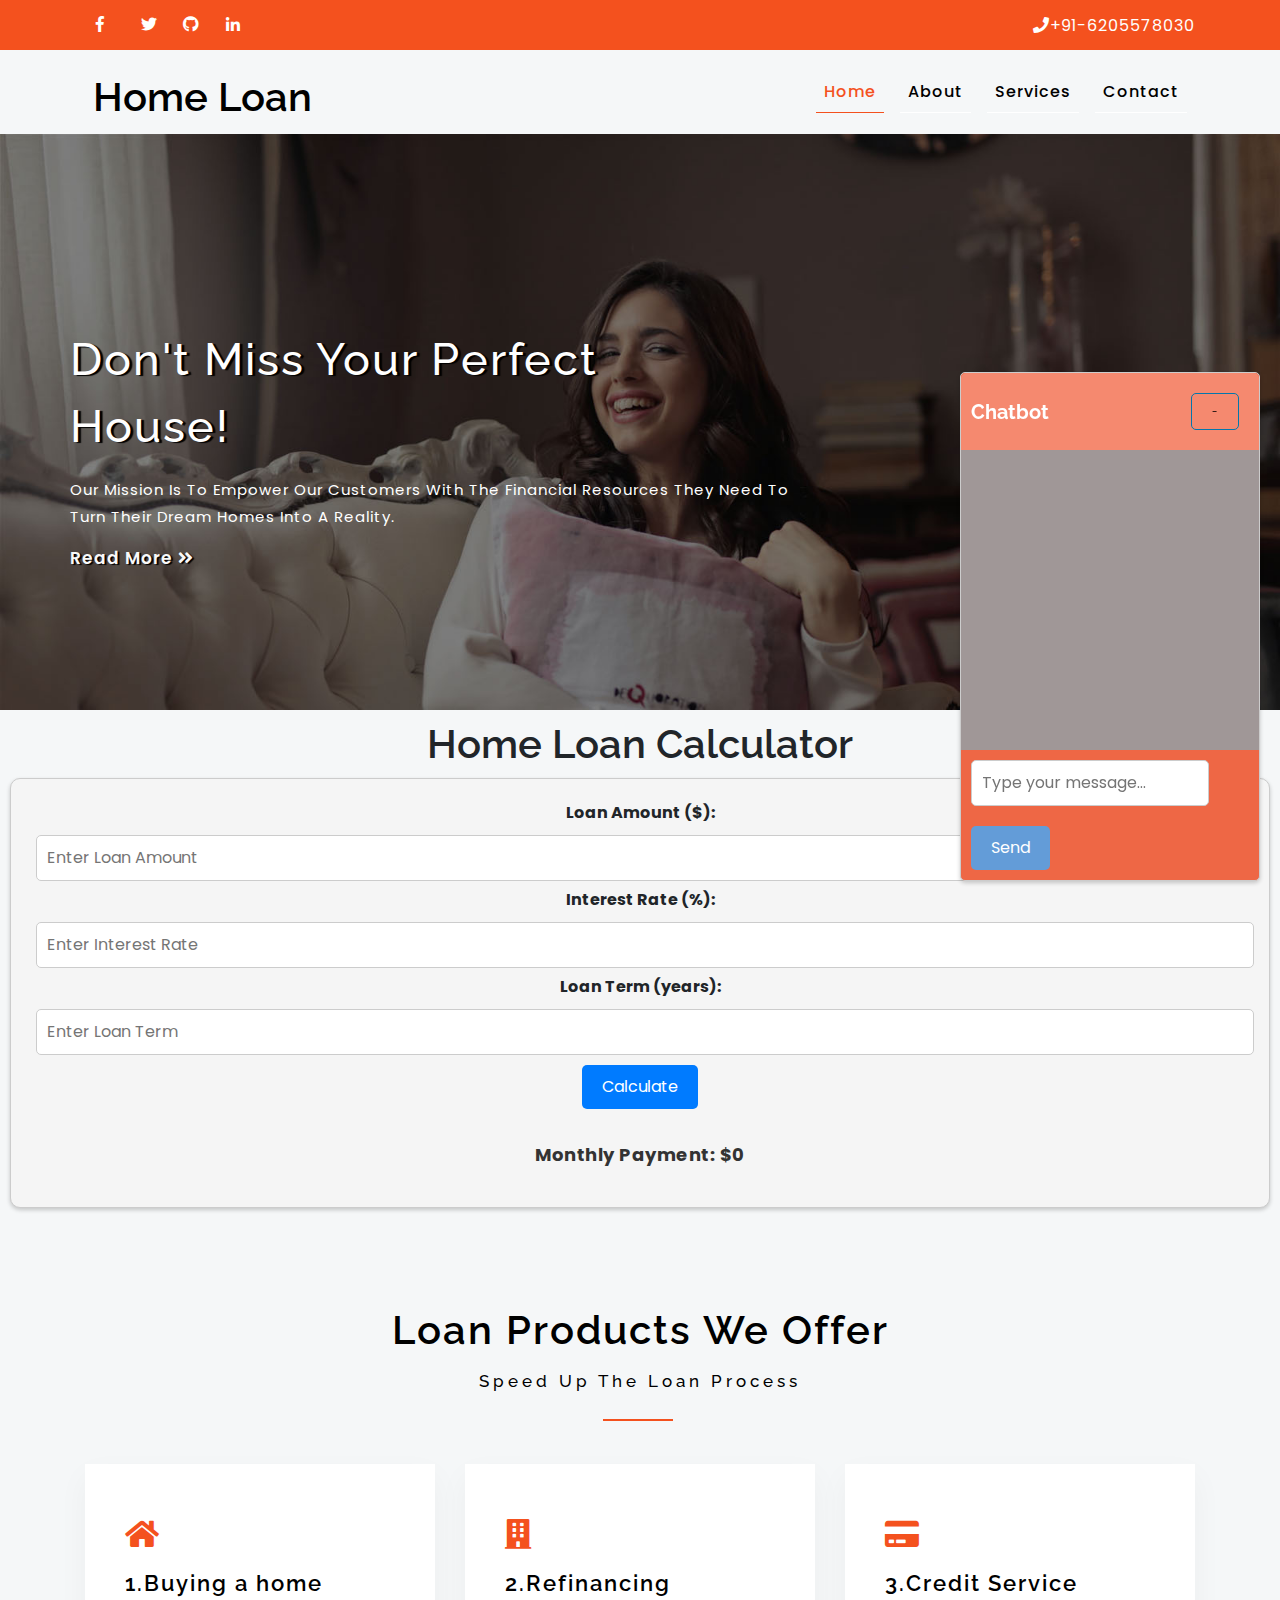
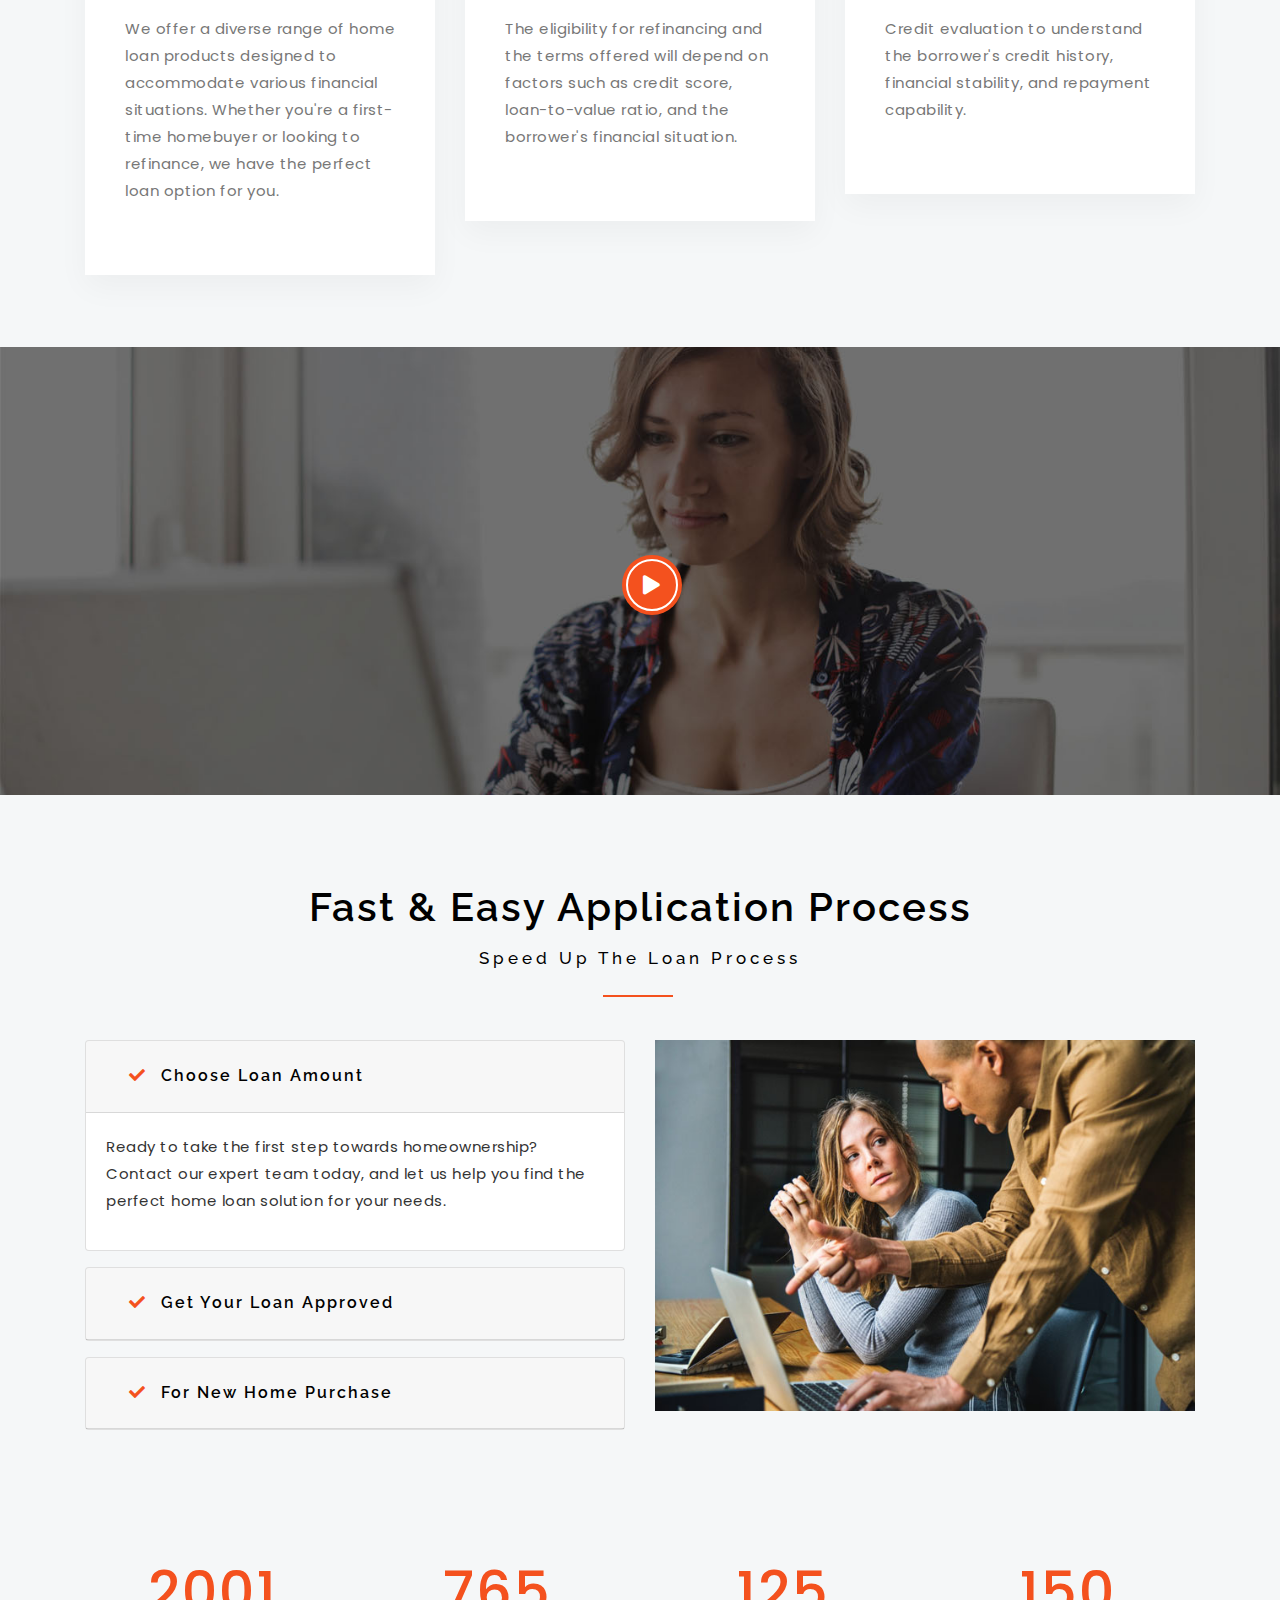
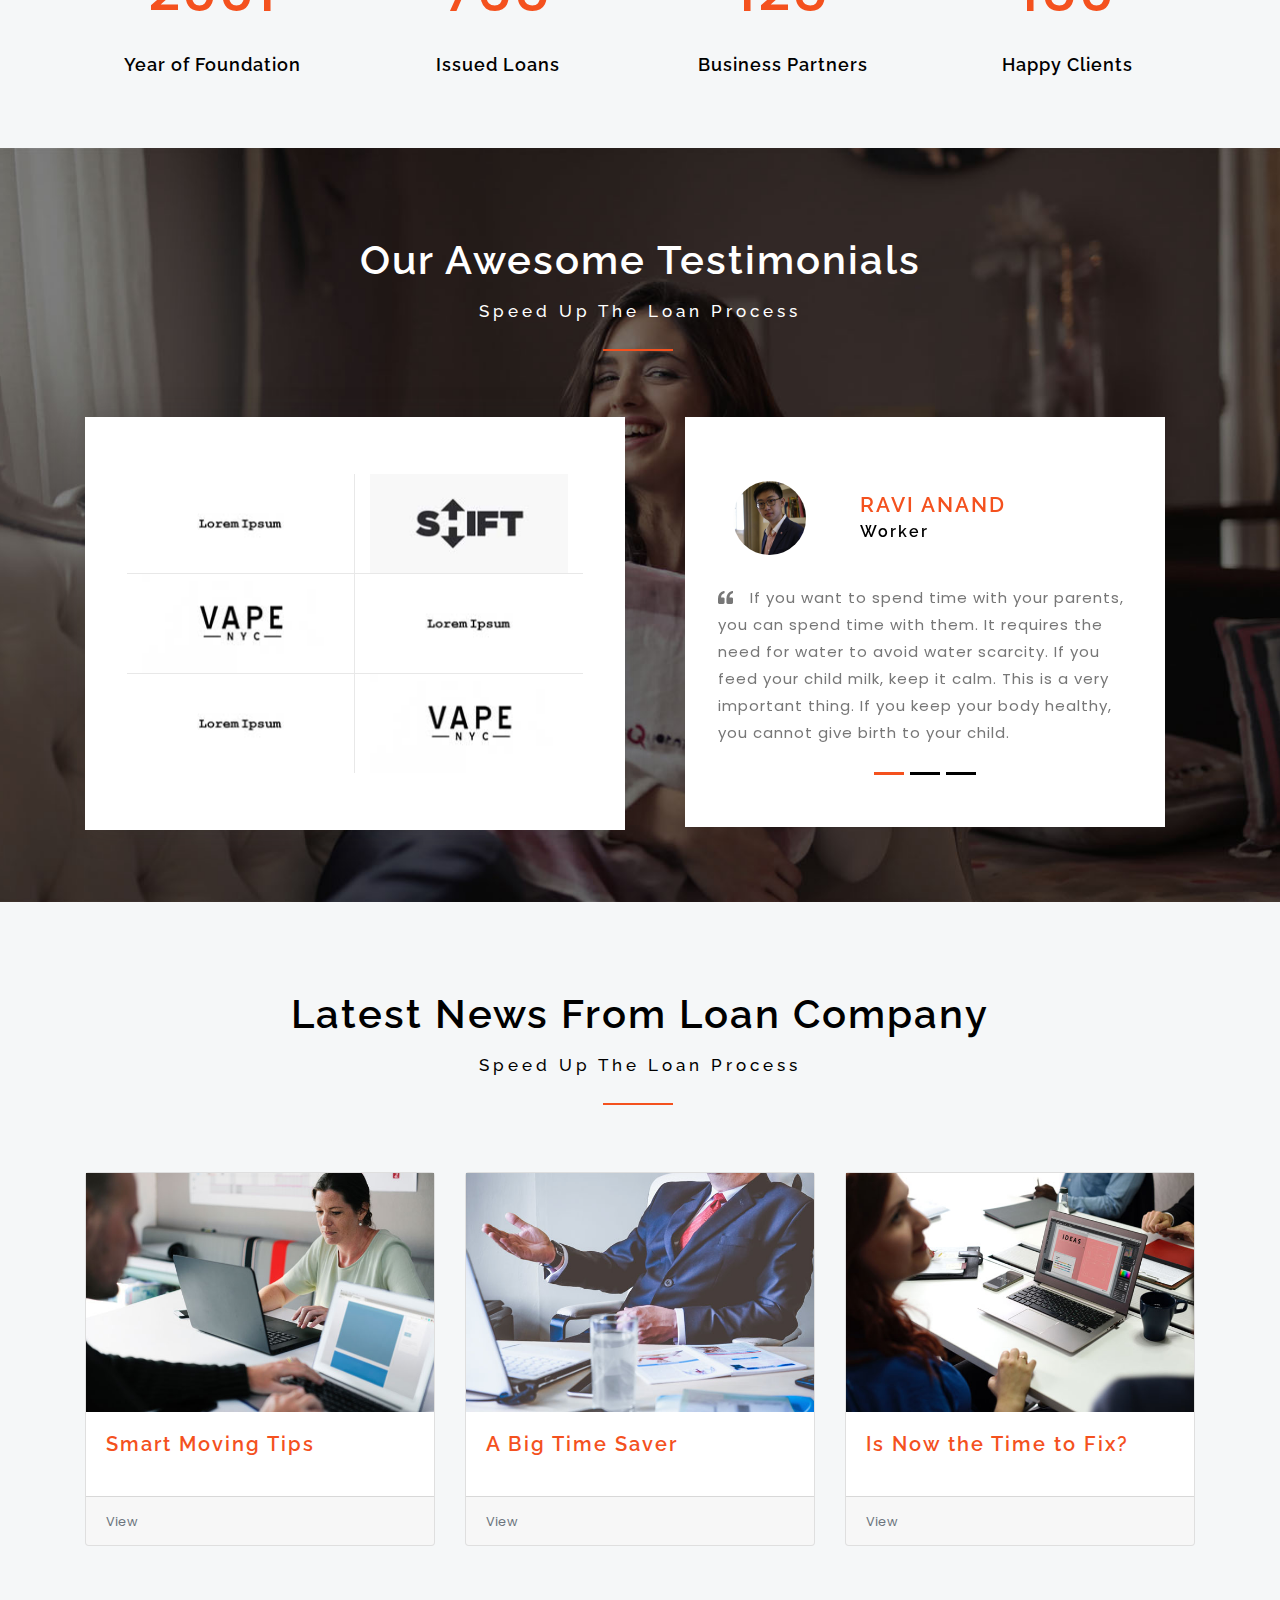
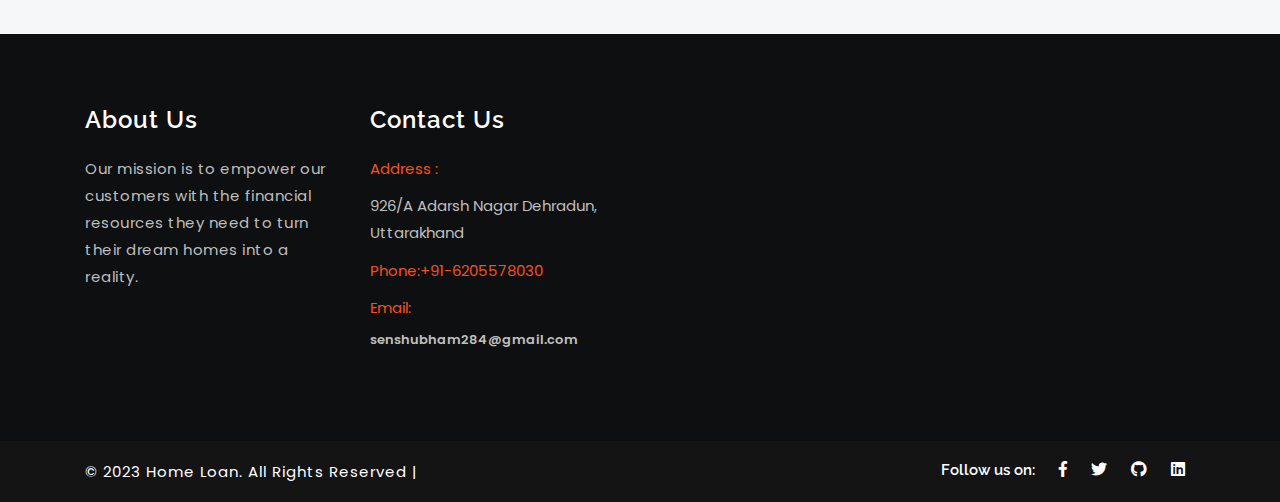
<file: index.html>
<!DOCTYPE HTML>
<html lang="zxx">

<head>
	<title>Home Loan a Banking</title>
	<meta name="viewport" content="width=device-width, initial-scale=1">
	<meta charset="utf-8">
	
	<script>
		addEventListener("load", function () {
			setTimeout(hideURLbar, 0);
		}, false);

		function hideURLbar() {
			window.scrollTo(0, 1);
		}
	</script>

	
	<link href="css/bootstrap.css" rel='stylesheet' type='text/css' />
	<link href="css/style.css" rel='stylesheet' type='text/css' />
	
	<link href="css/popuo-box.css" rel="stylesheet" type="text/css" media="all" />
	
	<link href="css/fontawesome-all.min.css" rel="stylesheet">
	
	<link href="//fonts.googleapis.com/css?family=Raleway:300,400,500,600,700,800,900" rel="stylesheet">
	<!-- body -->
	<link href="//fonts.googleapis.com/css?family=Poppins:400,500,600,700,800" rel="stylesheet">
</head>

<body>
	
	<!-- header -->
	<header>
	<div class="top">
			<div class="container">
				<div class="t-op row">
					<div class="col-sm-6 top-middle">
						<ul>
							<li><a href="https://www.facebook.com/bhaiiee.sen"><i class="fab fa-facebook-f"></i></a></li>
							<li><a href="https://twitter.com/ShubhamKJ12345"><i class="fab fa-twitter"></i></a></li>
							<li><a href="https://github.com/ShubhamKJ123"><i class="fab fa-github"></i></a></li>
							<li><a href="https://www.linkedin.com/in/shubham-kumar-jha-81297625b"><i class="fab fa-linkedin-in"></i></a></li>
						</ul>
					</div>
					<div class="col-sm-6 top-left">
						<ul>
							<li><i class="fas fa-phone"></i>+91-6205578030</li>
						</ul>
					</div>
				</div>
			</div>
		</div>
		<div class="container">
			<nav class="navbar navbar-expand-lg navbar-light">
				<h1>
					<a class="navbar-brand text-capitalize" href="index.html">
						Home Loan
					</a>
				</h1>
				<button class="navbar-toggler" type="button" data-toggle="collapse" data-target="#navbarSupportedContent" aria-controls="navbarSupportedContent"
				    aria-expanded="false" aria-label="Toggle navigation">
					<span class="navbar-toggler-icon"></span>
				</button>

				<div class="collapse navbar-collapse" id="navbarSupportedContent">
					<ul class="navbar-nav text-center  ml-lg-auto">
						<li class="nav-item active  mr-3">
							<a class="nav-link" href="index.html">Home
								<span class="sr-only">(current)</span>
							</a>
						</li>
						<li class="nav-item  mr-3">
							<a class="nav-link" href="about.html">About</a>
						</li>
						<li class="nav-item  mr-3">
							<a class="nav-link" href="services.html">Services</a>
						</li>
						
						<li class="nav-item">
							<a class="nav-link" href="contact.html">contact</a>
						</li>
					</ul>
				</div>
			</nav>
		</div>
	</header>
	<!-- //header -->
	<!-- banner -->
	<section class="banner">
		<div class="callbacks_container">
			<ul class="rslides" id="slider3">
				<li>
					<div class="slider-info bg1">
						<div class="banner-text container">
							<h4 class="movetxt text-left mb-3 agile-title text-capitalize">Don't Miss Your Perfect House!</h4>
							<p class="text-white mb-3">Our mission is to empower our customers with the financial resources they need to turn their dream homes into a reality.</p>
							<a class="bt text-capitalize" href="about.html" role="button"> read more
								<i class="fas fa-angle-double-right"></i>
							</a>
						</div>
					</div>
				</li>
				<li>
					<div class="slider-info bg2">
						<div class="banner-text container">
							<h4 class="movetxt text-left mb-3 agile-title text-capitalize">The Fastest Way To Your New Home</h4>
							<p class="text-white mb-3">Our mission is to empower our customers with the financial resources they need to turn their dream homes into a reality.</p>
							<a class="bt text-capitalize" href="about.html" role="button"> read more
								<i class="fas fa-angle-double-right"></i>
							</a>
						</div>
					</div>
				</li>
				<li>
					<div class="slider-info bg3">
						<div class="banner-text container">
							<h4 class="movetxt text-left mb-3 agile-title text-capitalize">Make Your Dreams Come True</h4>
							<p class="text-white mb-3">Our mission is to empower our customers with the financial resources they need to turn their dream homes into a reality.</p>
							<a class="bt text-capitalize" href="about.html" role="button"> read more
								<i class="fas fa-angle-double-right"></i>
							</a>
						</div>
					</div>
				</li>
			</ul>
		</div>
	</section>
	<!-- //banner -->
	<!-- Products -->

<section>
    <h1>Home Loan Calculator</h1>
    <div class="calculator">
        <label for="loan-amount">Loan Amount ($):</label>
        <input type="number" id="loan-amount" placeholder="Enter Loan Amount">
        <label for="interest-rate">Interest Rate (%):</label>
        <input type="number" id="interest-rate" placeholder="Enter Interest Rate">
        <label for="loan-term">Loan Term (years):</label>
        <input type="number" id="loan-term" placeholder="Enter Loan Term">
        <button onclick="calculateLoan()">Calculate</button>
        <p id="monthly-payment">Monthly Payment: $0</p>
    </div>

    <div class="floating-chatbot" id="floating-chatbot">
        <div class="chatbot-header">
            <h2>Chatbot</h2>
            <button class="minimize-button" onclick="toggleChatbot()">-</button>
        </div>
        <div class="chat-log" id="chat-log"></div>
        <input type="text" id="user-input" placeholder="Type your message...">
        <button onclick="sendMessage()">Send</button>
    </div>
</section>
	<section class="services py-5">
		<div class="container py-md-4 mt-md-3"> 
			<h2 class="heading-agileinfo">Loan Products We Offer <span>Speed Up the Loan Process</span></h2>
			<span class="w3-line black"></span>
			<div class="row inner_w3l_agile_grids-1 mt-md-5 pt-4">
				<div class="col-md-4 w3layouts_news_left_grid1">
					<div class="new_top">
						<i class="fas fa-home"></i>			
						<h3 class="mb-3 mt-3">1.Buying a home</h3>
						<p>We offer a diverse range of home loan products designed to accommodate various financial situations. Whether you're a first-time homebuyer or looking to refinance, we have the perfect loan option for you.</p>
					</div>
				</div>
				<div class="col-md-4 w3layouts_news_left_grid2">
					<div class="new_top">
						<i class="fas fa-building"></i>
						<h3 class="mb-3 mt-3">2.Refinancing</h3>
						<p>The eligibility for refinancing and the terms offered will depend on factors such as credit score, loan-to-value ratio, and the borrower's financial situation.</p>
					</div>
				</div>
				<div class="col-md-4 w3layouts_news_left_grid3">
					<div class="new_top">
						<i class="fas fa-credit-card"></i>
						<h3 class="mb-3 mt-3">3.Credit Service</h3>
						<p>Credit evaluation to understand the borrower's credit history, financial stability, and repayment capability.</p>
					</div>
				</div>
			</div>
			
	</div>   
</section>
<!-- //Products -->
<!-- video -->
	<section class="video-grid1">
		<div class="demo-bg1">
			<div class="pop-bg text-center position-relative py-5">
				<div class="arrow-container animated fadeInDown">
					<a href="#small-dialog1" class="arrow-2 popup-with-zoom-anim">
						<i class="fa fa-play" aria-hidden="true"></i>
					</a>
					<div class="arrow-1 animated hinge infinite zoomIn"></div>
				</div>
				<!--  video-button-popup -->
				<div id="small-dialog1" class="mfp-hide">
					<div class="agileits_modal_body">
						<iframe src="https://player.vimeo.com/video/83557847"></iframe> 
					</div>
				</div>
				<!-- // video-button-popup -->
			</div>
		</div>
	</section>
	<!-- //video -->
	<!-- details -->
	<section class="details-books py-5">
		<div class="container py-md-4 mt-md-3">
		<h2 class="heading-agileinfo">Fast & Easy Application Process<span>Speed Up the Loan Process</span></h2>
			<span class="w3-line black"></span>
			<div class="row mt-md-5 pt-4">
			<div class="col-lg-6 agileits_updates_grid_right">
					<div id="accordion">
					  <div class="card w3l-acd">
						<div class="card-header wl3_head" id="headingOne">
						  <h5 class="mb-0">
							<button class="btn btn-link" data-toggle="collapse" data-target="#collapseOne" aria-expanded="true" aria-controls="collapseOne">
							 <span class="fa fa-check mr-2" aria-hidden="true"></span>
									Choose Loan Amount
							</button>
						  </h5>
						</div>
						<div id="collapseOne" class="collapse show" aria-labelledby="headingOne" data-parent="#accordion">
						  <div class="card-body">
							<p>Ready to take the first step towards homeownership? Contact our expert team today, and let us help you find the perfect home loan solution for your needs.</p>
						  </div>
						</div>
					  </div>
					  <div class="card w3l-acd">
						<div class="card-header wl3_head" id="headingTwo">
						  <h5 class="mb-0">
							<button class="btn btn-link collapsed" data-toggle="collapse" data-target="#collapseTwo" aria-expanded="false" aria-controls="collapseTwo">
							 <span class="fa fa-check mr-2" aria-hidden="true"></span>
									 Get Your Loan Approved
							</button>
						  </h5>
						</div>
						<div id="collapseTwo" class="collapse" aria-labelledby="headingTwo" data-parent="#accordion">
						  <div class="card-body">
							<p>we believe in making a positive impact on the communities we serve. We actively support local charities and initiatives that aim to uplift the lives of those in need.</p>
						  </div>
						</div>
					  </div>
					  <div class="card w3l-acd">
						<div class="card-header wl3_head" id="headingThree">
						  <h5 class="mb-0">
							<button class="btn btn-link collapsed" data-toggle="collapse" data-target="#collapseThree" aria-expanded="false" aria-controls="collapseThree">
							 <span class="fa fa-check mr-2" aria-hidden="true"></span>
									For New Home Purchase
							</button>
						  </h5>
						</div>
						<div id="collapseThree" class="collapse" aria-labelledby="headingThree" data-parent="#accordion">
						  <div class="card-body">
							<p>Whether you're a first-time homebuyer or looking to refinance, we have the perfect loan option for you.</p>
						  </div>
						</div>
					  </div>
					</div>
			</div>
			<div class="col-lg-6 details-w3l">
				<img src="images/g4.jpg" class="img-fluid" alt="" />
			</div>
			</div>
		</div>
	</section>
	<!-- //details -->
	<!-- stats -->
<section class="stats pb-5">
		<div class="container py-md-4 mt-md-3">
			<div class="row inner_w3l_agile_grids-1">
			<div class="col-lg-3 col-sm-6 w3layouts_stats_left w3_counter_grid">
				<p class="counter">2001</p>
				<h3>Year of Foundation</h3>
			</div>
			<div class="col-lg-3 col-sm-6 w3layouts_stats_left w3_counter_grid1">
				<p class="counter">765</p>
				<h3>Issued Loans</h3>
			</div>
			<div class="col-lg-3 col-sm-6 w3layouts_stats_left w3_counter_grid2">
				<p class="counter">125</p>
				<h3>Business Partners</h3>
			</div>
			<div class="col-lg-3 col-sm-6 w3layouts_stats_left w3_counter_grid2">
				<p class="counter">150</p>
				<h3>Happy Clients</h3>
			</div>
		</div>
   </div>	
</section>
<!-- //stats -->


<!-- clients -->
	<section class="features py-md-5">
		<div class="container py-md-4 mt-md-3">
			<h3 class="heading-agileinfo text-white">Our Awesome Testimonials <span class="text-white">Speed Up the Loan Process</span></h3>
			<span class="w3-line black"></span>
			<div class="row about-main pt-5 mt-md-5">
				<div class="col-lg-6 about-right">
				<!-- stats -->
					<div class="stats1">
						<div class="row stats_inner">
							<div class="col-md-6 col-sm-6 col-xs-6 stat-grids">
								<img src="images/logo1.jpg" alt="logo1" class=" img-fluid">
							</div>
							<div class="col-md-6 col-sm-6 col-xs-6 stat-grids">
								<img src="images/logo2.jpg" alt="logo1" class=" img-fluid">
							</div>
						</div>
						<div class="row stats_inner top-st">
							<div class="col-md-6 col-sm-6 col-xs-6 stat-grids">
								<img src="images/logo3.jpg" alt="logo1" class=" img-fluid">
							</div>
							<div class="col-md-6 col-sm-6 col-xs-6 stat-grids">
								<img src="images/logo1.jpg" alt="logo1" class=" img-fluid">
							</div>
							
						</div>
						<div class="row stats_inner top-st">
							<div class="col-md-6 col-sm-6 col-xs-6 stat-grids">
								<img src="images/logo1.jpg" alt="logo1" class=" img-fluid">
							</div>
							<div class="col-md-6 col-sm-6 col-xs-6 stat-grids">
								<img src="images/logo3.jpg" alt="logo1" class=" img-fluid">
							</div>
							
						</div>
					</div>
					<!-- //stats -->

				</div>
				<div class="col-lg-6 about-left">
					    <!-- testimonials -->
						<div class="w3_agile-section testimonials text-center" id="testimonials">
							<div class=" w3ls-team-info test-bg">
								<div class="testi-left">
									<div id="carouselExampleIndicators" class="carousel slide" data-ride="carousel">
										  <ol class="carousel-indicators">
											<li data-target="#carouselExampleIndicators" data-slide-to="0" class="active"></li>
											<li data-target="#carouselExampleIndicators" data-slide-to="1"></li>
											<li data-target="#carouselExampleIndicators" data-slide-to="2"></li>
										  </ol>
										  <div class="carousel-inner">
											<div class="carousel-item active">
												<div class="row thumbnail adjust1">
													 <div class="col-md-3 col-sm-3">
														  <img class="media-object img-fluid" src="images/ts1.jpg" alt="" />
													   </div>
													   <div class="col-md-9 col-sm-9">
															<div class="caption testi-text">
																  <h4>RAVI ANAND</h4>
																  <h5>Worker</h5>
															  </div>
														</div>
														<p class="mt-3">
														<span class="fa fa-quote-left pr-3" aria-hidden="true"></span>If you want to spend time with your parents, you can spend time with them. It requires the need for water to avoid water scarcity. If you feed your child milk, keep it calm. This is a very important thing. If you keep your body healthy, you cannot give birth to your child. </p>
												</div>
											</div>
											<div class="carousel-item">
												<div class="row thumbnail adjust1">
													 <div class="col-md-3 col-sm-3">
														  <img class="media-object img-fluid" src="images/ts2.jpg" alt="" />
													   </div>
													   <div class="col-md-9 col-sm-9">
															<div class="caption testi-text">
																  <h4>John</h4>
																  <h5>Worker</h5>
															  </div>
														</div>
														<p class="mt-3">
														<span class="fa fa-quote-left pr-3" aria-hidden="true"></span>If you want to spend time with your parents, you can spend time with them. It requires the need for water to avoid water scarcity. If you feed your child milk, keep it calm. This is a very important thing. If you keep your body healthy, you cannot give birth to your child.</p>
												</div>
											</div>
											<div class="carousel-item">
												<div class="row thumbnail adjust1">
													 <div class="col-md-3 col-sm-3">
														  <img class="media-object img-fluid" src="images/ts3.jpg" alt="" />
													   </div>
													   <div class="col-md-9 col-sm-9">
															<div class="caption testi-text">
																  <h4>Samuel</h4>
																  <h5>Worker</h5>
															  </div>
														</div>
														<p class="mt-3">
														<span class="fa fa-quote-left pr-3" aria-hidden="true"></span>If you want to spend time with your parents, you can spend time with them. It requires the need for water to avoid water scarcity. If you feed your child milk, keep it calm. This is a very important thing. If you keep your body healthy, you cannot give birth to your child.</p>
												</div>
											</div>
										  </div>
									</div>
								</div>
							</div>
					</div>
    <!-- //testimonials-->
			</div>
		</div>
	</div>
</section>
<!-- clients -->

<!-- news -->
	<section class="wthree-row w3-about py-5">
		<div class="container py-md-4 mt-md-3">
			<h3 class="heading-agileinfo">Latest News from Loan Company<span>Speed Up the Loan Process</span></h3>
			<span class="w3-line black"></span>
			<div class="card-deck mt-md-5 pt-5">
				  <div class="card">
					<img src="images/g7.jpg" class="img-fluid" alt="Card image cap">
					<div class="card-body w3ls-card">
					  <h5 class="card-title">Smart Moving Tips</h5>
					  <p class="card-text mb-3 "></p>
					</div>
					<div class="card-footer">
					  <small class="text-muted">View</small>
					</div>
				  </div>
				  <div class="card">
					<img src="images/g6.jpg" class="img-fluid" alt="Card image cap">
					<div class="card-body w3ls-card">
					  <h5 class="card-title">A Big Time Saver</h5>
					   <p class="card-text mb-3 "></p>
					</div>
					<div class="card-footer">
					  <small class="text-muted">View</small>
					</div>
				  </div>
				  <div class="card">
					<img src="images/g8.jpg" class="img-fluid" alt="Card image cap">
					<div class="card-body w3ls-card">
					  <h5 class="card-title">Is Now the Time to Fix?</h5>
					   <p class="card-text mb-3"></p>
					</div>
					<div class="card-footer">
					  <small class="text-muted">View</small>
					</div>
				  </div>
				</div>
            </div>
        </section>
<!-- //news -->
<!--footer-->
	<footer>
		<div class="container py-md-4 mt-md-3">
			<div class="row footer-top-w3layouts-agile py-5">
				<div class="col-lg-3 col-md-6 col-sm-6 footer-grid">
					<div class="footer-title">
						<h3>About Us</h3>
					</div>
					<div class="footer-text">
						<p>Our mission is to empower our customers with the financial resources they need to turn their dream homes into a reality.</p>

					</div>
				</div>
				<div class="col-lg-3 col-md-6 col-sm-6 footer-grid">
					<div class="footer-title">
						<h3>Contact Us</h3>
					</div>
					<div class="footer-office-hour">
						<ul>
							<li class="hd">Address :</li>
							<li>926/A Adarsh Nagar Dehradun, Uttarakhand</li>

						</ul>
						<ul>
							<li class="hd">Phone:+91-6205578030</li>
							<li class="hd">Email:
								<a href="mailto:info@example.com">senshubham284@gmail.com</a>
							</li>
							<li class="hd"></li>
						</ul>
					</div>
				</div>
				
					
					<div class="clearfix"></div>
				</div>
			</div>
		</div>
	</footer>
	<!---->
	<div class="copyright py-3">
		<div class="container">
			<div class="copyrighttop">
				<ul>
					<li>
						<h4>Follow us on:</h4>
					</li>
					<li>
						<a class="facebook" href="https://www.facebook.com/bhaiiee.sen">
							<i class="fab fa-facebook-f"></i>
						</a>
					</li>
					<li>
						<a class="facebook" href="https://twitter.com/ShubhamKJ12345">
							<i class="fab fa-twitter"></i>
						</a>
					</li>
					<li>
						<a class="facebook" href="https://github.com/ShubhamKJ123">
							<i class="fab fa-github"></i>
						</a>
					</li>
					<li>
						<a class="facebook" href="https://www.linkedin.com/in/shubham-kumar-jha-81297625b">
							<i class="fab fa-linkedin"></i>
						</a>
					</li>
				</ul>
			</div>
			<div class="copyrightbottom">
				<p>© 2023 Home Loan. All Rights Reserved |</a>
				</p>
			</div>
			<div class="clearfix"></div>
		</div>
	</div>
	<!-- Modal -->
<div class="modal fade" id="myModal" tabindex="-1" role="dialog" aria-labelledby="exampleModalCenterTitle" aria-hidden="true">
  <div class="modal-dialog modal-dialog-centered" role="document">
    <div class="modal-content">
      <div class="modal-header">
        <h4 class="modal-title">Home Loan</h4>
        <button type="button" class="close" data-dismiss="modal" aria-label="Close">
          <span aria-hidden="true">&times;</span>
        </button>
      </div>
      <div class="modal-body">
		 <div class="agileits-w3layouts-info">
			<img src="images/g6.jpg" class="img-fluid" alt="" />
			<p>Duis venenatis, turpis eu bibendum porttitor, sapien quam ultricies tellus, ac rhoncus risus odio eget nunc. Pellentesque ac fermentum diam. Integer eu facilisis nunc, a iaculis felis. Pellentesque pellentesque tempor enim, in dapibus turpis porttitor quis. </p>
		</div>
	</div>
      <div class="modal-footer">
        <button type="button" class="btn btn-secondary" data-dismiss="modal">Close</button>
        <button type="button" class="btn btn-primary">Save changes</button>
      </div>
    </div>
  </div>
</div>
<!-- //Modal -->
<!-- js-->
	<script src="js/jquery-2.2.3.min.js"></script>
<!-- js-->
<!-- Banner Responsiveslides -->
	<script src="js/responsiveslides.min.js"></script>
	<script>
		// You can also use "$(window).load(function() {"
		$(function () {
			// Slideshow 4
			$("#slider3").responsiveSlides({
				auto: true,
				pager: true,
				nav: false,
				speed: 500,
				namespace: "callbacks",
				before: function () {
					$('.events').append("<li>before event fired.</li>");
				},
				after: function () {
					$('.events').append("<li>after event fired.</li>");
				}
			});

		});
	</script>
<!-- // Banner Responsiveslides -->
<!-- stats -->
	<script src="js/jquery.waypoints.min.js"></script>
	<script src="js/jquery.countup.js"></script>
		<script>
			$('.counter').countUp();
		</script>
<!-- //stats -->
<!--pop-up-box -->
	<script src="js/jquery.magnific-popup.js"></script>
	<script>
		$(document).ready(function () {
			$('.popup-with-zoom-anim').magnificPopup({
				type: 'inline',
				fixedContentPos: false,
				fixedBgPos: true,
				overflowY: 'auto',
				closeBtnInside: true,
				preloader: false,
				midClick: true,
				removalDelay: 300,
				mainClass: 'my-mfp-zoom-in'
			});
		});
	</script>
	
	<script src="js/bootstrap.js ">
	</script>
	<script src="js/script.js"></script>
	
</body>
</html>
</file>
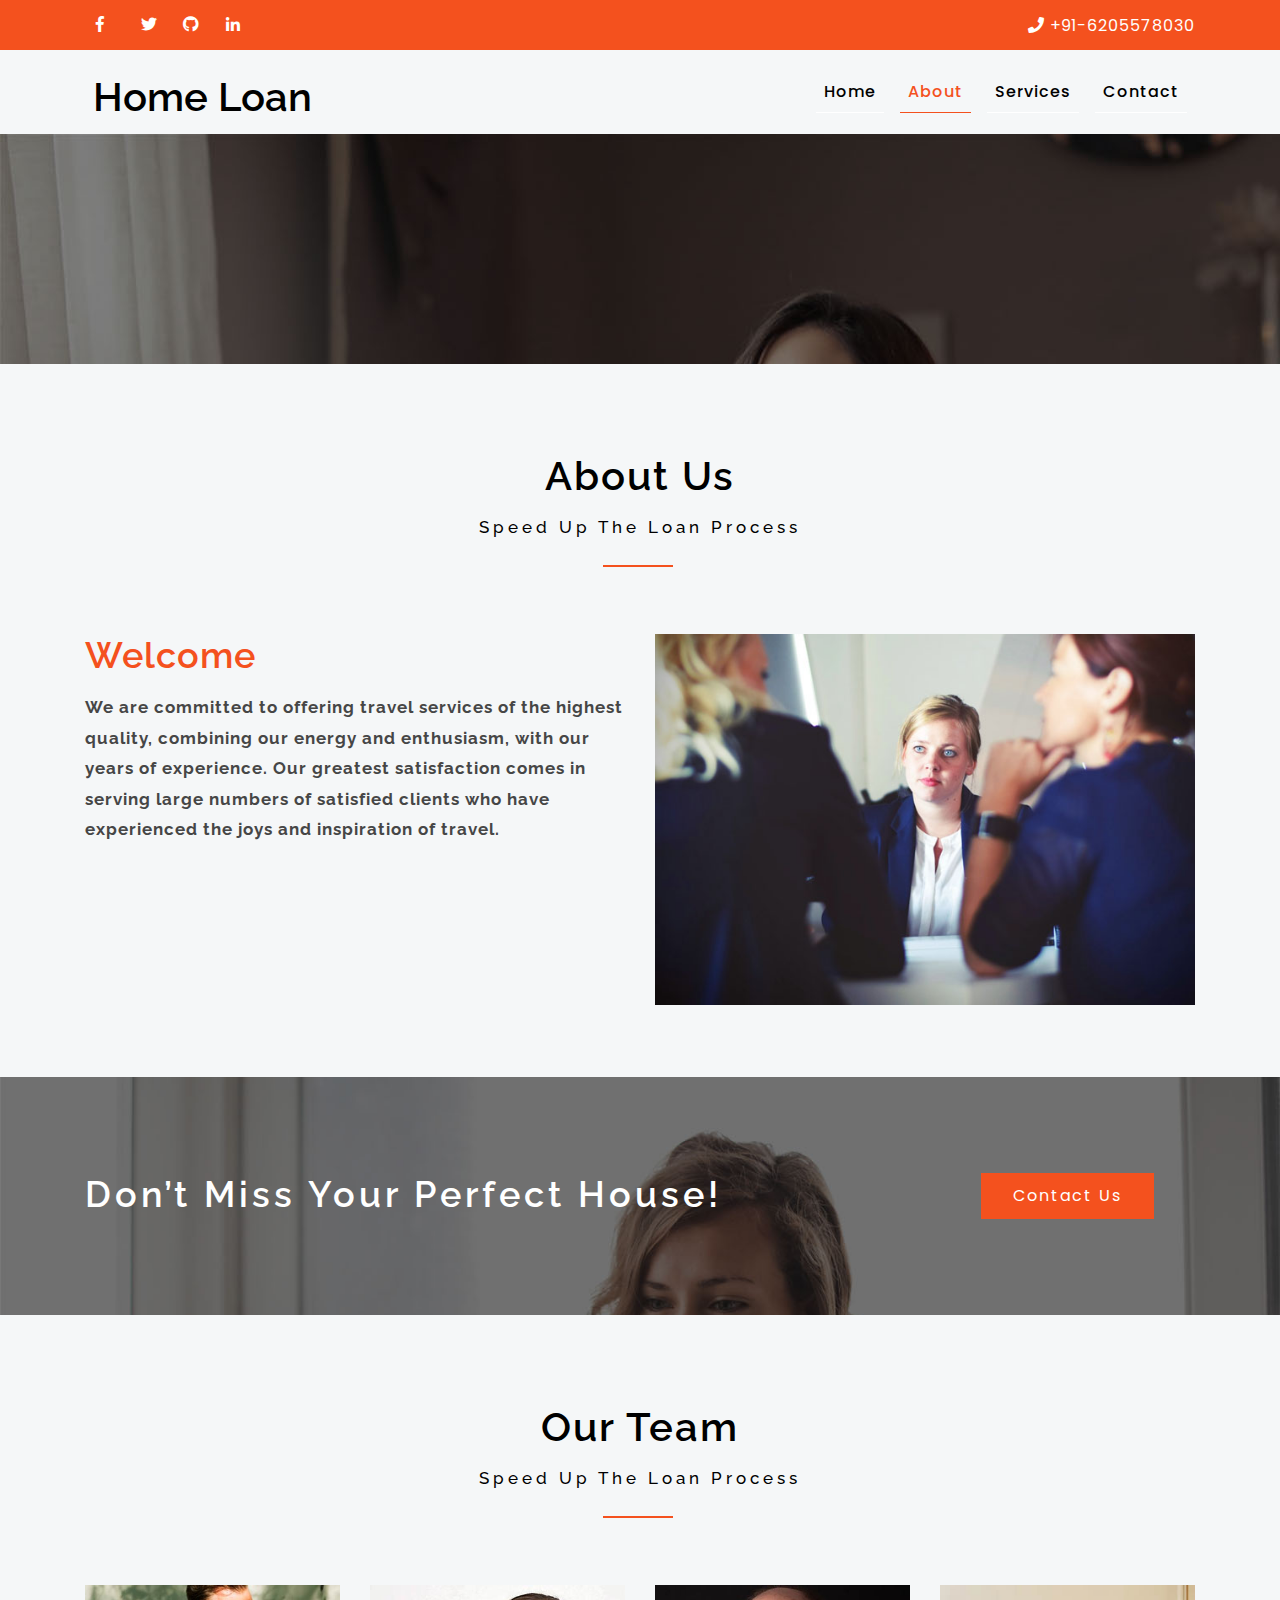
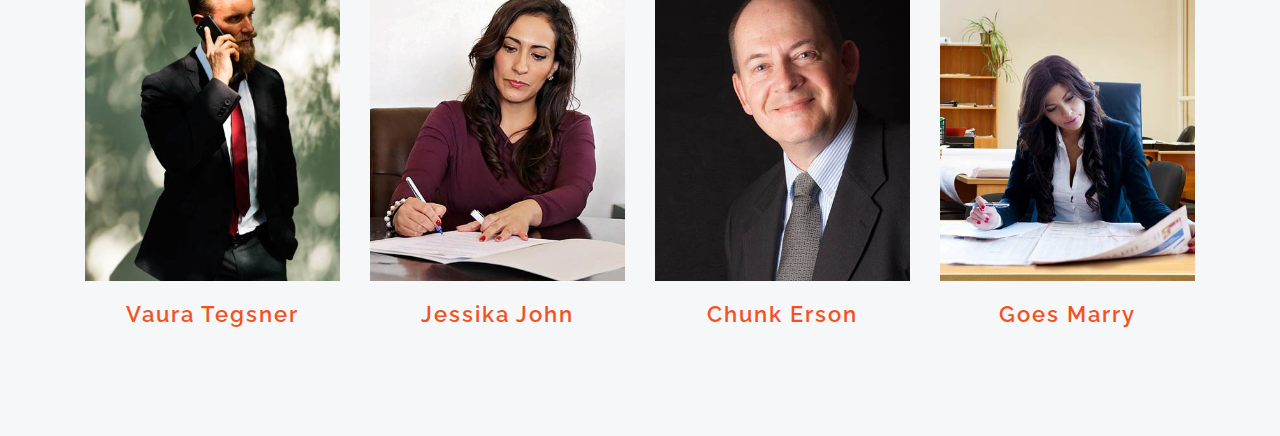
<file: about.html>
<!DOCTYPE HTML>
<html lang="zxx">

<head>
	<title>Home Loan a Banking</title>
	<meta name="viewport" content="width=device-width, initial-scale=1">
	<meta charset="utf-8">
	
	<script>
		addEventListener("load", function () {
			setTimeout(hideURLbar, 0);
		}, false);

		function hideURLbar() {
			window.scrollTo(0, 1);
		}
	</script>

	
	<link href="css/bootstrap.css" rel='stylesheet' type='text/css' />
	<link href="css/style.css" rel='stylesheet' type='text/css' />
	
	<link href="css/fontawesome-all.min.css" rel="stylesheet">
	
	<link href="//fonts.googleapis.com/css?family=Raleway:300,400,500,600,700,800,900" rel="stylesheet">
	
	<link href="//fonts.googleapis.com/css?family=Poppins:400,500,600,700,800" rel="stylesheet">
</head>

<body>
	
	<!-- header -->
	<header>
	<div class="top">
			<div class="container">
				<div class="t-op row">
					<div class="col-sm-6 top-middle">
						<ul>
							<li><a href="https://www.facebook.com/bhaiiee.sen"><i class="fab fa-facebook-f"></i></a></li>
							<li><a href="https://twitter.com/ShubhamKJ12345"><i class="fab fa-twitter"></i></a></li>
							<li><a href="https://github.com/ShubhamKJ123"><i class="fab fa-github"></i></a></li>
							<li><a href="https://www.linkedin.com/in/shubham-kumar-jha-81297625b"><i class="fab fa-linkedin-in"></i></a></li>
						</ul>
					</div>
					<div class="col-sm-6 top-left">
						<ul>
							<li><i class="fas fa-phone"></i> +91-6205578030</li>
						</ul>
					</div>
				</div>
			</div>
		</div>
		<div class="container">
			<nav class="navbar navbar-expand-lg navbar-light">
				<h1>
					<a class="navbar-brand text-capitalize" href="index.html">
						Home Loan
					</a>
				</h1>
				<button class="navbar-toggler" type="button" data-toggle="collapse" data-target="#navbarSupportedContent" aria-controls="navbarSupportedContent"
				    aria-expanded="false" aria-label="Toggle navigation">
					<span class="navbar-toggler-icon"></span>
				</button>

				<div class="collapse navbar-collapse" id="navbarSupportedContent">
					<ul class="navbar-nav text-center  ml-lg-auto">
						<li class="nav-item mr-3">
							<a class="nav-link" href="index.html">Home
								<span class="sr-only">(current)</span>
							</a>
						</li>
						<li class="nav-item  active mr-3">
							<a class="nav-link" href="about.html">About</a>
						</li>
						<li class="nav-item  mr-3">
							<a class="nav-link" href="services.html">Services</a>
						</li>
					
						<li class="nav-item">
							<a class="nav-link" href="contact.html">contact</a>
						</li>
					</ul>
				</div>
			</nav>
		</div>
	</header>
	<!-- //header -->
	<!-- banner -->
	<section class="banner-1">
	</section>
	<!-- //banner -->
	<!-- about -->
	<section class="welcome py-5">
		<div class="container py-md-4 mt-md-3">
			<h2 class="heading-agileinfo">About Us <span>Speed Up the Loan Process</span></h2>
			<span class="w3-line black"></span>
			<div class="row about-tp mt-md-5 pt-5">
				<div class="col-lg-6 welcome-left">
					<h3>Welcome</h3>
					<h4>We are committed to offering travel services of the highest quality, combining our energy and enthusiasm, with our years
						of experience. Our greatest satisfaction comes in serving large numbers of satisfied clients who have experienced the
						joys and inspiration of travel.</h4>
					
				</div>
				<div class="col-lg-6 welcome-right">
					<div class="welcome-right-top">
						<img src="images/g1.jpg" alt="" class="img-fluid">
					</div>
				</div>
			</div>
		</div>
	</section>
	<!-- //about -->
	
<section class="w3layouts_bottom">
	<div class="container">
		<div class="row">
			<div class="col-lg-9 w3layouts_getin_info">
				<h3>Don’t Miss Your Perfect House!</h3>
			</div>
			<div class="col-lg-3 w3layouts_getin">
				<a href="contact.html">Contact Us</a>
			</div>
		</div>
	</div>
</section>


	<!-- about-team -->
	<section class="team py-5">
		<div class="container py-md-4 mt-md-3">
			<h3 class="heading-agileinfo">Our Team <span>Speed Up the Loan Process</span></h3>
			<span class="w3-line black"></span>
			<div class="row team-row-agileinfo mt-md-5 pt-5">
				<div class="col-lg-3 col-md-6 col-sm-6 team-grids">
					<div class="thumbnail team-agileits">
						<img src="images/te1.jpg" class="img-fluid" alt="" />
						<div class="effectd-caption">
							<h4 class="mb-3">Vaura Tegsner</h4>
							
						</div>
					</div>
				</div>
				<div class="col-lg-3 col-md-6 col-sm-6 team-grids">
					<div class="thumbnail team-agileits">
						<img src="images/te2.jpg" class="img-fluid" alt="" />
						<div class="effectd-caption">
							<h4 class="mb-3">Jessika John</h4>
							
						</div>
					</div>
				</div>
				<div class="col-lg-3 col-md-6 col-sm-6 team-grids">
					<div class="thumbnail team-agileits">
						<img src="images/te3.jpg" class="img-fluid" alt="" />
						<div class="effectd-caption">
							<h4 class="mb-3">Chunk Erson</h4>
							
						</div>
					</div>
				</div>
				<div class="col-lg-3 col-md-6 col-sm-6 team-grids">
					<div class="thumbnail team-agileits">
						<img src="images/te4.jpg" class="img-fluid" alt="" />
						<div class="effectd-caption">
							<h4 class="mb-3">Goes Marry</h4>
							
						</div>
					</div>
				</div>
			</div>
		</div>
	</section>
	

<!--footer-->
	
</body>
</html>
</file>
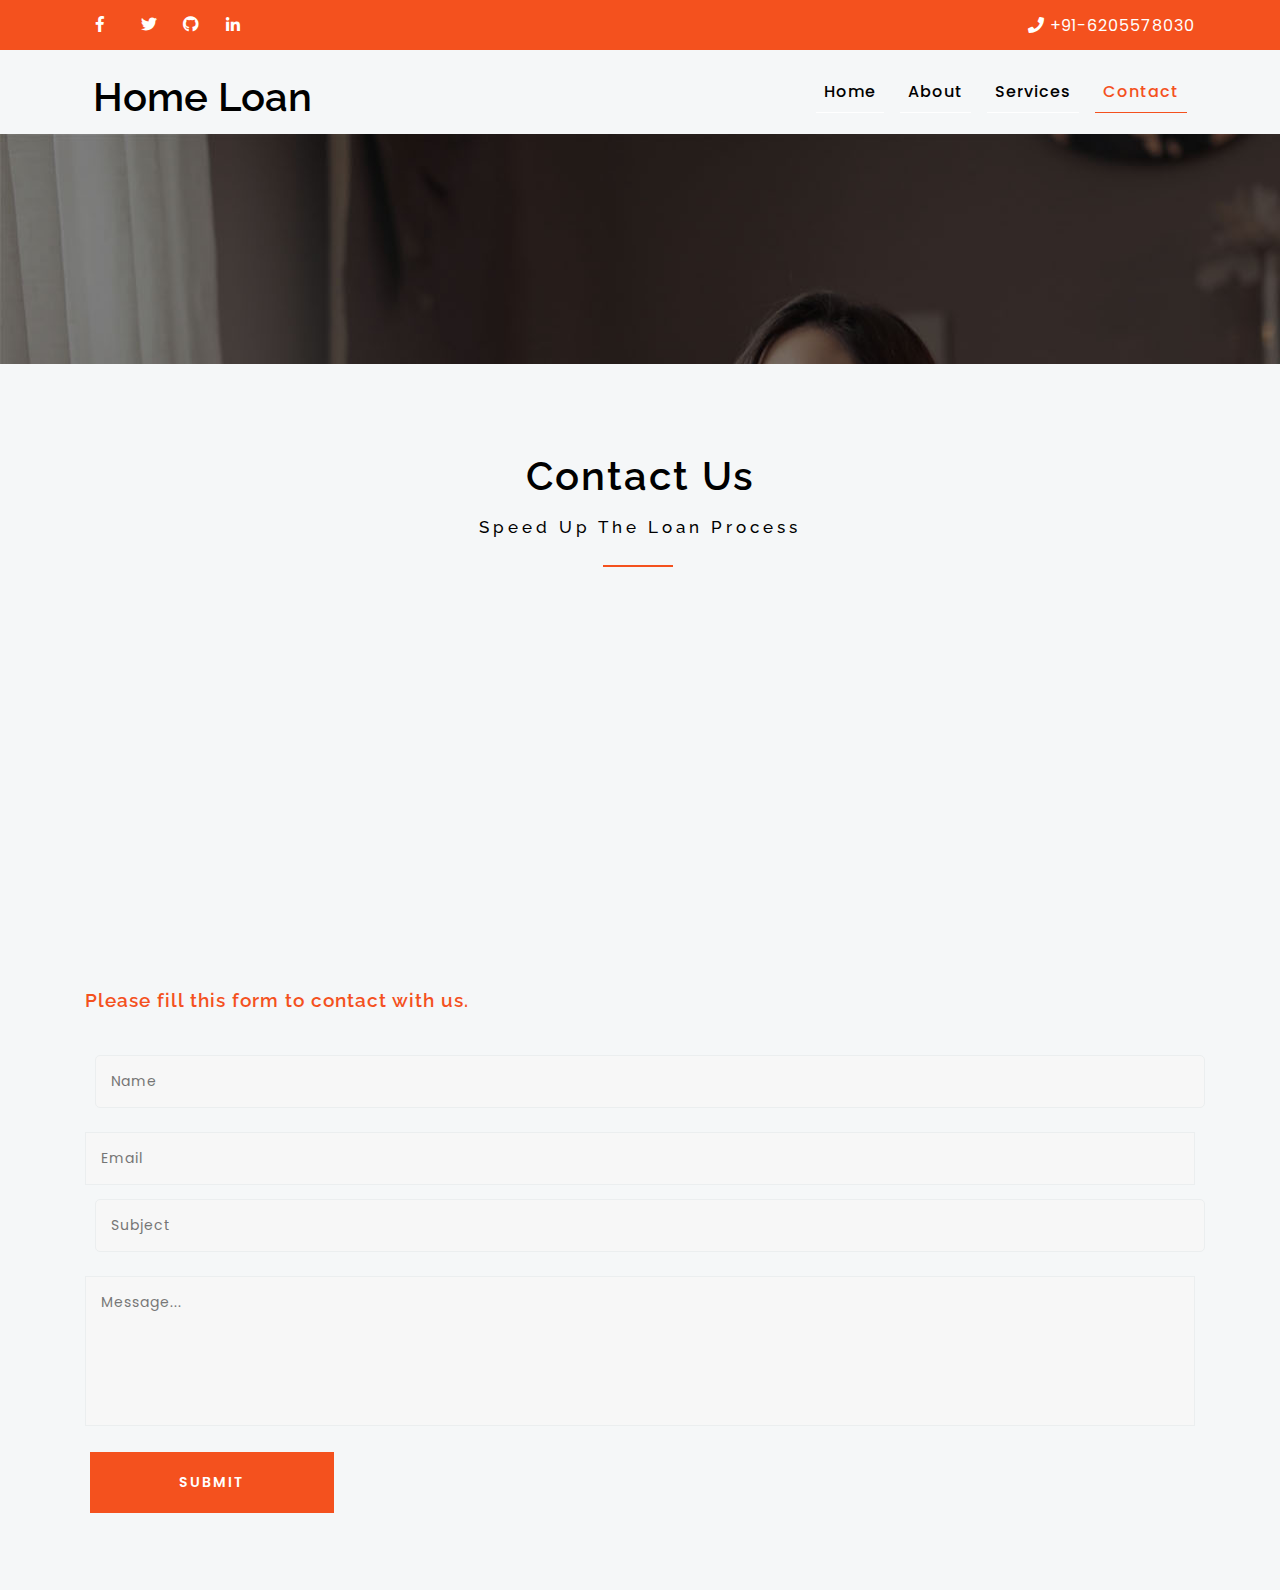
<file: contact.html>
<!DOCTYPE HTML>
<html lang="zxx">

<head>
	<title>Home Loan a Banking</title>
	<meta name="viewport" content="width=device-width, initial-scale=1">
	<meta charset="utf-8">
	
	<script>
		addEventListener("load", function () {
			setTimeout(hideURLbar, 0);
		}, false);

		function hideURLbar() {
			window.scrollTo(0, 1);
		}
	</script>

	<!-- Bootstrap Core CSS -->
	<link href="css/bootstrap.css" rel='stylesheet' type='text/css' />
	<link href="css/style.css" rel='stylesheet' type='text/css' />
	<!-- font-awesome icons -->
	<link href="css/fontawesome-all.min.css" rel="stylesheet">
	
	<link href="//fonts.googleapis.com/css?family=Raleway:300,400,500,600,700,800,900" rel="stylesheet">
	<!-- body -->
	<link href="//fonts.googleapis.com/css?family=Poppins:400,500,600,700,800" rel="stylesheet">
</head>

<body>
	
	<!-- header -->
	<header>
	<div class="top">
			<div class="container">
				<div class="t-op row">
					<div class="col-sm-6 top-middle">
						<ul>
							<li><a href="https://www.facebook.com/bhaiiee.sen"><i class="fab fa-facebook-f"></i></a></li>
							<li><a href="https://twitter.com/ShubhamKJ12345"><i class="fab fa-twitter"></i></a></li>
							<li><a href="https://github.com/ShubhamKJ123"><i class="fab fa-github"></i></a></li>
							<li><a href="https://www.linkedin.com/in/shubham-kumar-jha-81297625b"><i class="fab fa-linkedin-in"></i></a></li>
						</ul>
					</div>
					<div class="col-sm-6 top-left">
						<ul>
							<li><i class="fas fa-phone"></i> +91-6205578030</li>
						</ul>
					</div>
				</div>
			</div>
		</div>
		<div class="container">
			<nav class="navbar navbar-expand-lg navbar-light">
				<h1>
					<a class="navbar-brand text-capitalize" href="index.html">
						Home Loan
					</a>
				</h1>
				<button class="navbar-toggler" type="button" data-toggle="collapse" data-target="#navbarSupportedContent" aria-controls="navbarSupportedContent"
				    aria-expanded="false" aria-label="Toggle navigation">
					<span class="navbar-toggler-icon"></span>
				</button>

				<div class="collapse navbar-collapse" id="navbarSupportedContent">
					<ul class="navbar-nav text-center  ml-lg-auto">
						<li class="nav-item mr-3">
							<a class="nav-link" href="index.html">Home
								<span class="sr-only">(current)</span>
							</a>
						</li>
						<li class="nav-item  mr-3">
							<a class="nav-link" href="about.html">About</a>
						</li>
						<li class="nav-item  mr-3">
							<a class="nav-link" href="services.html">Services</a>
						</li>
						
						<li class="nav-item active">
							<a class="nav-link" href="contact.html">contact</a>
						</li>
					</ul>
				</div>
			</nav>
		</div>
	</header>
	<!-- //header -->
	<!-- banner -->
	<section class="banner-1">
	</section>
	<!-- //banner -->
	<!--/contact-->
	<section class="contact py-5">
		<div class="container py-md-4 mt-md-3">
			<h2 class="heading-agileinfo">Contact Us<span>Speed Up The Loan Process</span></h2>
			<span class="w3-line black"></span>
			<div class="inner-sec-w3layouts-agileinfo mt-md-5 pt-5">
				<div class="contact-map">
					<iframe src="https://www.google.com/maps/embed?pb=!1m18!1m12!1m3!1d273690.1704056744!2d-74.59673804968976!3d40.72070782081099!2m3!1f0!2f0!3f0!3m2!1i1024!2i768!4f13.1!3m3!1m2!1s0x89c24fa5d33f083b%3A0xc80b8f06e177fe62!2sNew+York%2C+NY%2C+USA!5e0!3m2!1sen!2sin!4v1521532554788" class="map" style="border:0" allowfullscreen=""></iframe>
				</div>
				
				<div class="contact_grid_right mt-5">
					<h6>Please fill this form to contact with us.</h6>
					<form id="contactForm">
						<div class="contact_left_grid">
							<input type="text" name="Name" placeholder="Name" required="">
							<input type="email" name="Email" placeholder="Email" required="">
							<input type="text" name="Subject" placeholder="Subject" required="">
							<textarea name="Message" onfocus="this.value = '';" onblur="if (this.value == '') {this.value = 'Message...';}" required="">Message...</textarea>
							<input type="submit" value="Submit">
							
							<div class="clearfix"> </div>
						</div>
					</form>
				</div>
			</div>
		</div>
	</section>
	<script>
        
        document.addEventListener("DOMContentLoaded", function() {
            const contactForm = document.getElementById("contactForm");
            
            contactForm.addEventListener("submit", function(event) {
                event.preventDefault(); 
                
                alert("Message sent successfully!");
                contactForm.reset();
            });
        });
    </script>

</body>
</html>
</file>
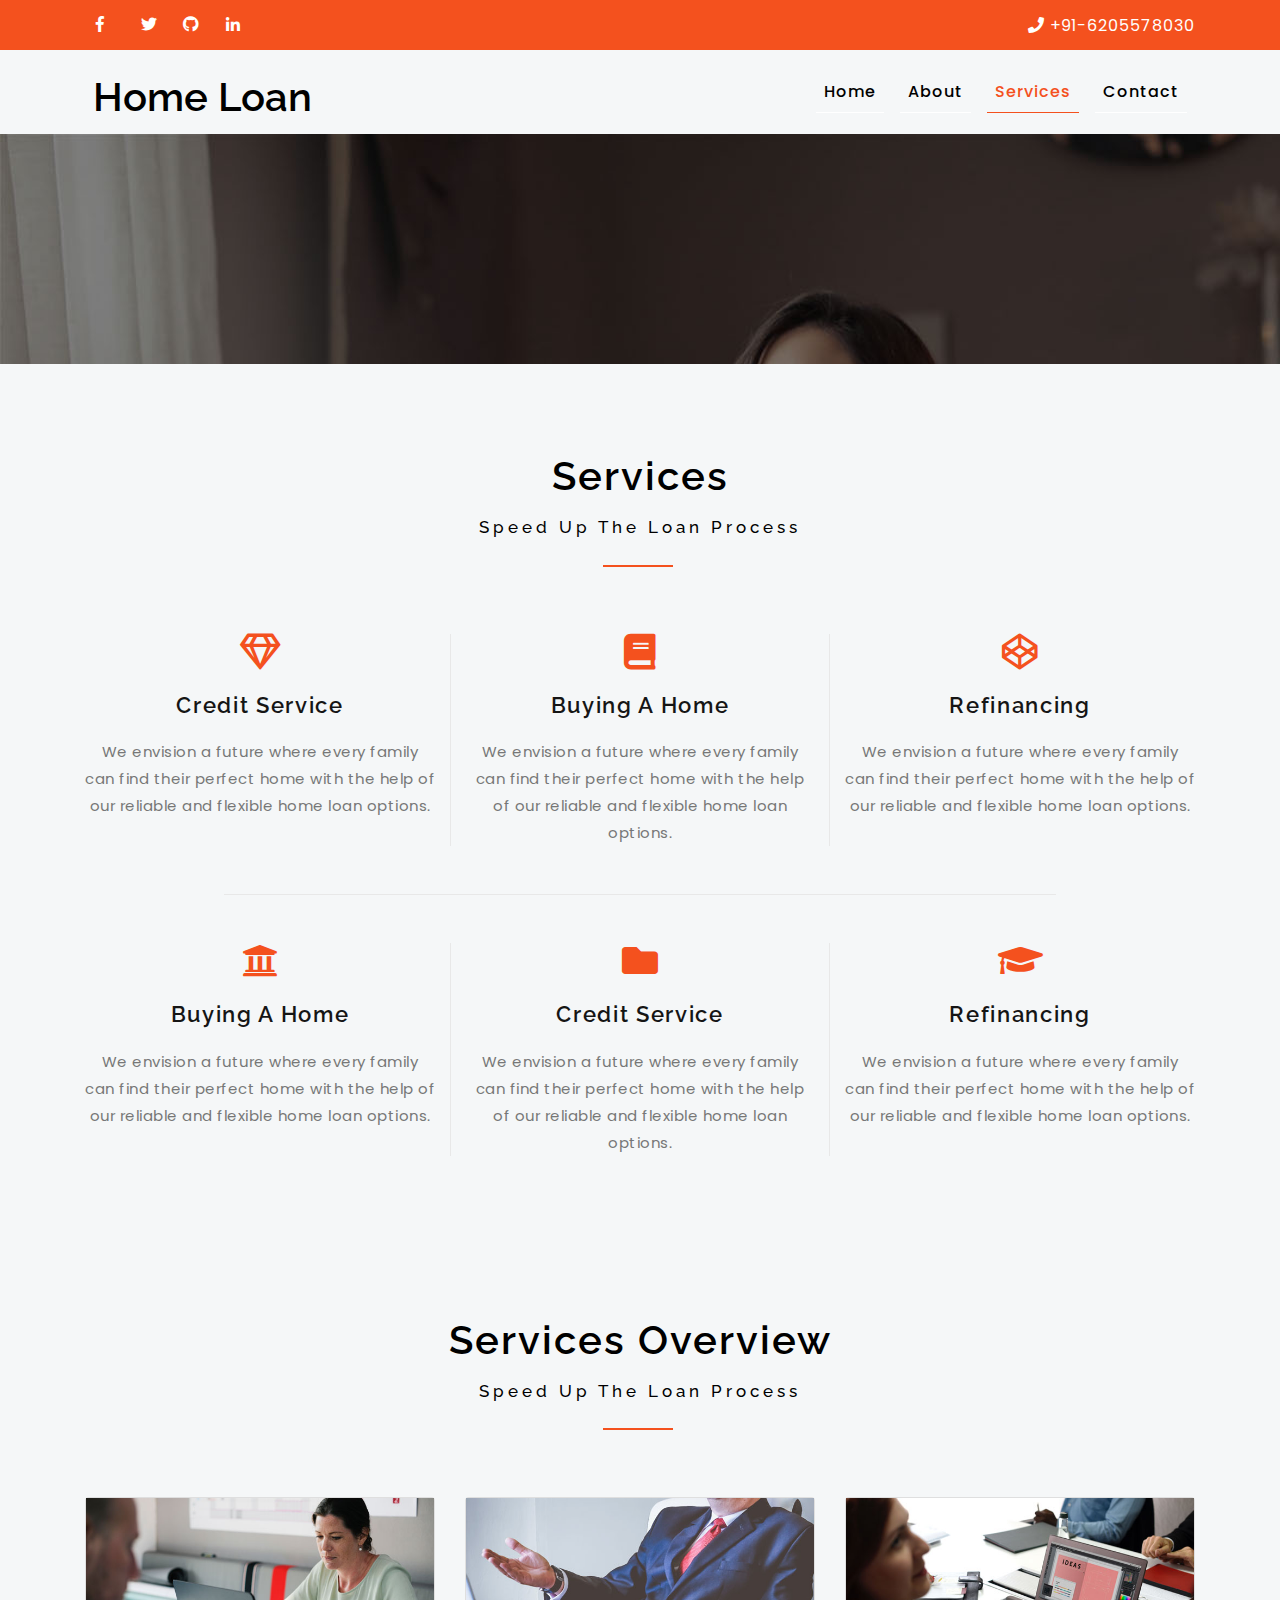
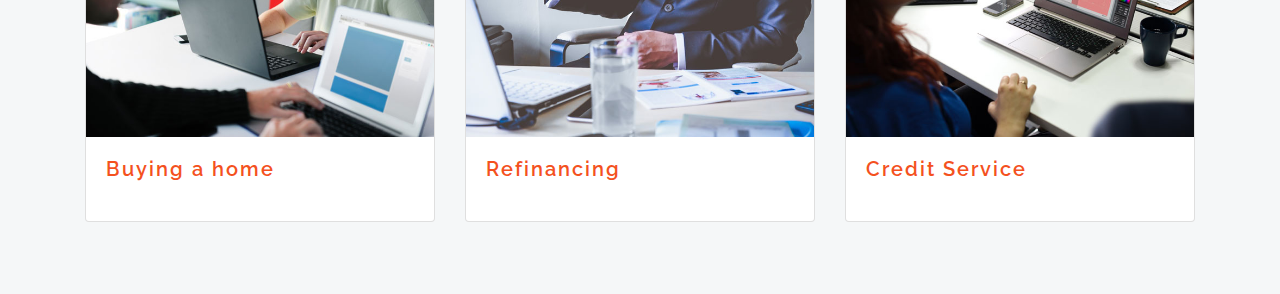
<file: services.html>
<!DOCTYPE HTML>
<html lang="zxx">

<head>
	<title>Home Loan a Banking</title>
	<meta name="viewport" content="width=device-width, initial-scale=1">
	<meta charset="utf-8">
	
	<script>
		addEventListener("load", function () {
			setTimeout(hideURLbar, 0);
		}, false);

		function hideURLbar() {
			window.scrollTo(0, 1);
		}
	</script>

	
	<link href="css/bootstrap.css" rel='stylesheet' type='text/css' />
	<link href="css/style.css" rel='stylesheet' type='text/css' />
	
	<link href="css/fontawesome-all.min.css" rel="stylesheet">
	
	<link href="//fonts.googleapis.com/css?family=Raleway:300,400,500,600,700,800,900" rel="stylesheet">
	<!-- body -->
	<link href="//fonts.googleapis.com/css?family=Poppins:400,500,600,700,800" rel="stylesheet">
</head>

<body>
	
	<!-- header -->
	<header>
	<div class="top">
			<div class="container">
				<div class="t-op row">
					<div class="col-sm-6 top-middle">
						<ul>
							<li><a href="https://www.facebook.com/bhaiiee.sen"><i class="fab fa-facebook-f"></i></a></li>
							<li><a href="https://twitter.com/ShubhamKJ12345"><i class="fab fa-twitter"></i></a></li>
							<li><a href="https://github.com/ShubhamKJ123"><i class="fab fa-github"></i></a></li>
							<li><a href="https://www.linkedin.com/in/shubham-kumar-jha-81297625b"><i class="fab fa-linkedin-in"></i></a></li>
						</ul>
					</div>
					<div class="col-sm-6 top-left">
						<ul>
							<li><i class="fas fa-phone"></i> +91-6205578030</li>
						</ul>
					</div>
				</div>
			</div>
		</div>
		<div class="container">
			<nav class="navbar navbar-expand-lg navbar-light">
				<h1>
					<a class="navbar-brand text-capitalize" href="index.html">
						Home Loan
					</a>
				</h1>
				<button class="navbar-toggler" type="button" data-toggle="collapse" data-target="#navbarSupportedContent" aria-controls="navbarSupportedContent"
				    aria-expanded="false" aria-label="Toggle navigation">
					<span class="navbar-toggler-icon"></span>
				</button>

				<div class="collapse navbar-collapse" id="navbarSupportedContent">
					<ul class="navbar-nav text-center  ml-lg-auto">
						<li class="nav-item mr-3">
							<a class="nav-link" href="index.html">Home
								<span class="sr-only">(current)</span>
							</a>
						</li>
						<li class="nav-item  mr-3">
							<a class="nav-link" href="about.html">About</a>
						</li>
						<li class="nav-item  active mr-3">
							<a class="nav-link" href="services.html">Services</a>
						</li>
						
						<li class="nav-item">
							<a class="nav-link" href="contact.html">contact</a>
						</li>
					</ul>
				</div>
			</nav>
		</div>
	</header>
	<!-- //header -->
	<!-- banner -->
	<section class="banner-1">
	</section>
	<!-- //banner -->
		<!-- /services -->
<section class="what_you w3-about py-5">
		<div class="container py-md-4 mt-md-3">
			<h2 class="heading-agileinfo">Services <span>Speed Up The Loan Process</span></h2>
			<span class="w3-line black"></span>
			<div class="row about-info-grids mt-md-5 pt-5">
				<div class="col-md-4 about-info about-info1">
					<i class="far fa-gem"></i>
					<h4>Credit Service</h4>
					<div class="h4-underline"></div>
					<p>We envision a future where every family can find their perfect home with the help of our reliable and flexible home loan options.</p>
				</div>
				<div class="col-md-4 about-info about-info2">
					<i class="fas fa-book"></i>
					<h4>Buying a home</h4>
					<div class="h4-underline"></div>
					<p>We envision a future where every family can find their perfect home with the help of our reliable and flexible home loan options.</p>
				</div>
				<div class="col-md-4 about-info about-info3">
					<i class="fab fa-codepen"></i>
					<h4>Refinancing</h4>
					<div class="h4-underline"></div>
					<p>We envision a future where every family can find their perfect home with the help of our reliable and flexible home loan options.</p>
				</div>
			</div>
			<div class="bord"></div>
			<div class="row about-info-grids">
				<div class="col-md-4 about-info about-info1">
					<i class="fas fa-university"></i>
					<h4>Buying a home</h4>
					<div class="h4-underline"></div>
					<p>We envision a future where every family can find their perfect home with the help of our reliable and flexible home loan options.</p>
				</div>
				<div class="col-md-4 about-info about-info2">
					<i class="fas fa-folder"></i>
					<h4>Credit Service</h4>
					<div class="h4-underline"></div>
					<p>We envision a future where every family can find their perfect home with the help of our reliable and flexible home loan options.</p>
				</div>
				<div class="col-md-4 about-info about-info3">
					<i class="fas fa-graduation-cap"></i>
					<h4>Refinancing</h4>
					<div class="h4-underline"></div>
					<p>We envision a future where every family can find their perfect home with the help of our reliable and flexible home loan options.</p>
				</div>
			</div>
	</div>
</section>

<!-- //services -->
<!-- news -->
	<section class="wthree-row w3-about py-5">
		<div class="container py-md-4 mt-md-3">
			<h3 class="heading-agileinfo">Services Overview <span>Speed Up The Loan Process</span></h3>
			<span class="w3-line black"></span>
			<div class="card-deck mt-md-5 pt-5">
				  <div class="card">
					<img src="images/g7.jpg" class="img-fluid" alt="Card image cap">
					<div class="card-body w3ls-card">
					  <h5 class="card-title">Buying a home</h5>
					  <p class="card-text mb-3 "></p>
					</div>
					
				  </div>
				  <div class="card">
					<img src="images/g6.jpg" class="img-fluid" alt="Card image cap">
					<div class="card-body w3ls-card">
					  <h5 class="card-title">Refinancing</h5>
					   <p class="card-text mb-3 "></p>
					</div>
					
				  </div>
				  <div class="card">
					<img src="images/g8.jpg" class="img-fluid" alt="Card image cap">
					<div class="card-body w3ls-card">
					  <h5 class="card-title">Credit Service</h5>
					   <p class="card-text mb-3"></p>
					</div>
					
				  </div>
				</div>
            </div>
        </section>

	
</body>
</html>
</file>
<file: css/style.css>
html,
body {
    font-family: 'Poppins', sans-serif;
    font-size: 100%;
    overflow-x: hidden;
	background:#f5f7f8;
}

body a {
    transition: 0.5s all ease;
    -webkit-transition: 0.5s all ease;
    -moz-transition: 0.5s all ease;
    -o-transition: 0.5s all ease;
    -ms-transition: 0.5s all ease;
    text-decoration: none;
}

h1,
h2,
h3,
h4,
h5,
h6 {
    margin: 0;
	font-weight: 600;
    font-family: 'Raleway', sans-serif;
}

p {
    line-height: 1.8;
    font-size: 15px;
    color: #333;
    letter-spacing: 0.5px;
}

ul {
    margin: 0;
    padding: 0;
}

li {
    list-style-type: none;
}

body a:hover {
    text-decoration: none;
}

/* banner */

/* header */

.navbar-light .navbar-brand {
    font-size: 1em;
    color: #000;
}

header h1 a span {
    color: #fff;
    display: block;
    font-size: 12px;
    letter-spacing: 5px;
    word-spacing: 5px;
}

.navbar-light .navbar-nav .nav-link {
    font-weight: 500;
    text-transform: capitalize;
    color: #000;
    letter-spacing: 1px;
    border-bottom: 1px solid #fff;
}

.navbar-light .navbar-nav .nav-link:hover,
.navbar-light .navbar-nav .nav-link:focus,
.navbar-light .navbar-nav .show>.nav-link,
.navbar-light .navbar-nav .active>.nav-link,
.navbar-light .navbar-nav .nav-link.show,
.navbar-light .navbar-nav .nav-link.active {
    color: #f4511e;
    border-bottom: 1px solid #f4511e;
}

.w3ls-btn {
    letter-spacing: 1px;
    font-weight: 600;
}

/*-- //header --*/
/* -- TOP HEADER */
.top-middle li {
    display: inline-block;
}
.top .top-middle, .top .top-right {
    padding: 0px;
}
.top .top-left {
    padding: 4px 0 0;
    text-align: right;
}
.top-left li {
    display: inline-block;
	color:#fff;
    margin-right: 0em;
    letter-spacing: 1px;
}
.top {
    padding: 10px 0;
    background: #f4511e;
}
.top-middle {
    text-align: left;
}
.top-left p{
	color:#fff;
    font-size: 16px;
    margin-top: 3px;
}
.top-left i.fab fa {
    margin-right: 2px;
    color: #ffffff;
    font-size: 20px;
}

.top-middle li {
    margin-right: 15px;
}
.top-middle i.fab.fa-facebook-f {
    font-size: 16px;
    text-align: center;
    line-height: 29px;
    width: 30px;
    height: 30px;
}
.top-middle i.fab.fa-facebook-f:hover {
    color: #527dbd;
}
.top-middle i.fab.fa-twitter {
    font-size: 16px;
    text-align: center;
    line-height: 29px;
    width: 30px;
    height: 30px;
}
.top-middle i.fab.fa-twitter:hover {
    color: #1da1f2;
}
.top-middle i.fab.fa-google-plus-g {
    font-size: 16px;
    text-align: center;
    line-height: 29px;
    width: 30px;
    height: 30px;
}
.top-middle i.fab.fa-google-plus-g:hover {
    color: #dd4b39;
}
.top-middle i.fab.fa-linkedin-in {
    font-size: 16px;
    text-align: center;
    line-height: 29px;
    width: 30px;
    height: 30px;
}
.top-middle i.fab.fa-linkedin-in:hover {
    color: #0077b5;
}
.top-middle  i.fab {
	color: #fff;
	transition: 0.5s all;
	-webkit-transition: 0.5s all;
	-moz-transition: 0.5s all;
	-o-transition: 0.5s all;
	-ms-transition: 0.5s all;
}
.t-op.row {
    margin: 0;
}
/* -- //TOP HEADER */ 
.navbar {
    padding: 0.5rem 0.5rem;
}
/* banner */

.bg1 {
    background: url(../images/bg2.jpg)no-repeat;
    -webkit-background-size: cover;
    -moz-background-size: cover;
    -o-background-size: cover;
    -ms-background-size: cover;
    background-size: cover;
    height: 45vw;
}

.bg2 {
    background: url(../images/bg3.jpg)no-repeat;
    -webkit-background-size: cover;
    -moz-background-size: cover;
    -o-background-size: cover;
    -ms-background-size: cover;
    background-size: cover;
    height: 45vw;
}

.bg3 {
    background: url(../images/bg.jpg)no-repeat;
    -webkit-background-size: cover;
    -moz-background-size: cover;
    -o-background-size: cover;
    -ms-background-size: cover;
    background-size: cover;
    height: 45vw;
}

.banner-text {
    padding: 15vw 0 0;
}
h4.agile-title {
    color: #fff;
    font-size: 2.8em;
    text-shadow: 3px 1px 1px #000;
    font-weight: 500;
    line-height: 1.5em;
    letter-spacing: 2px;
    width: 57%;
}
/*-- text Slider --*/

#slider {
    box-shadow: none;
    -moz-box-shadow: none;
    -webkit-box-shadow: none;
    margin: 0 auto;
}

.rslides_tabs {
    list-style: none;
    padding: 0;
    background: rgba(0, 0, 0, .25);
    box-shadow: 0 0 1px rgba(255, 255, 255, .3), inset 0 0 5px rgba(0, 0, 0, 1.0);
    -moz-box-shadow: 0 0 1px rgba(255, 255, 255, .3), inset 0 0 5px rgba(0, 0, 0, 1.0);
    -webkit-box-shadow: 0 0 1px rgba(255, 255, 255, .3), inset 0 0 5px rgba(0, 0, 0, 1.0);
    font-size: 18px;
    list-style: none;
    margin: 0 auto 50px;
    max-width: 540px;
    padding: 10px 0;
    text-align: center;
    width: 100%;
}

.rslides_tabs li {
    display: inline;
    float: none;
    margin-right: 1px;
}

.rslides_tabs a {
    width: auto;
    line-height: 20px;
    padding: 9px 20px;
    height: auto;
    background: transparent;
    display: inline;
}

.rslides_tabs li:first-child {
    margin-left: 0;
}

.rslides_tabs .rslides_here a {
    background: rgba(255, 255, 255, .1);
    color: #fff;
    font-weight: bold;
}

.events {
    list-style: none;
}

.callbacks_container {
    position: relative;
}

.callbacks li {
    position: absolute;
    width: 100%;
    left: 0;
    top: 0;
}

.callbacks_tabs li {
    display: block;
    margin: 0.5em 0;
}

.callbacks_tabs a {
    height: 12px;
    width: 12px;
    display: inline-block;
    background: #fff;
    -webkit-border-radius: 50%;
    border-radius: 50%;
    -moz-border-radius: 50%;
    -ms-border-radius: 50%;
    -o-border-radius: 50%;
    position: relative;
    font-size: 0;
}

.callbacks_tabs a:after {
    content: "";
    position: absolute;
    width: 22px;
    height: 22px;
    border: 1px solid white;
    -webkit-border-radius: 50%;
    border-radius: 50%;
    -moz-border-radius: 50%;
    -ms-border-radius: 50%;
    -o-border-radius: 50%;
    top: -5px;
    left: -5px;
    -webkit-transform: scale(0);
    -moz-transform: scale(0);
    -o-transform: scale(0);
    transform: scale(0);
    -ms-transform: scale(0);
    -webkit-transition: .5s all;
    -moz-transition: .5s all;
    transition: .5s all;
}

.callbacks_here a:after {
    border-color: #fff;
    -webkit-transform: scale(1);
    -moz-transform: scale(1);
    -o-transform: scale(1);
    transform: scale(1);
    -ms-transform: scale(1);
}

/*
.callbacks_nav {
	position: absolute;
	-webkit-tap-highlight-color: rgba(0, 0, 0, 0);
	top: 78%;
	opacity: 0.7;
	z-index: 3;
	text-indent: -9999px;
	overflow: hidden;
	text-decoration: none;
	height: 34px;
	width: 34px;
	background: url("../images/left.png") no-repeat 0px 0px;
}
.callbacks_nav.prev {
	left: auto;
	background: url("../images/back.png") no-repeat 0px 0px;
	left: 18em;
}
.callbacks_nav.next {
	left: auto;
	background: url("../images/next.png") no-repeat 0px 0px;
	right: 18em;
}
.callbacks_nav:active {
	opacity: 1.0;
}
.callbacks2_nav:active {
	opacity: 1.0;
}*/

#slider-pager a {
    display: inline-block;
}

#slider-pager span {
    float: left;
}

#slider-pager span {
    width: 100px;
    height: 15px;
    background: #fff;
    display: inline-block;
    border-radius: 30em;
    opacity: 0.6;
}

#slider-pager .rslides_here a {
    background: #FFF;
    border-radius: 30em;
    opacity: 1;
}

#slider-pager a {
    padding: 0;
}

#slider-pager li {
    display: inline-block;
}

.rslides {
    position: relative;
    list-style: none;
    overflow: hidden;
    padding: 0;
    margin: 0;
    width: 100%;
}

.rslides li {
    -webkit-backface-visibility: hidden;
    position: absolute;
    display: none;
    left: 0%;
    top: 0;
    width: 100%;
}

.rslides li {
    position: relative;
    display: block;
    float: none;
}

.rslides img {
    height: auto;
    border: 0;
}

.callbacks_tabs li {
    display: inline-block;
}

.callbacks li {
    position: absolute;
    width: 100%;
    left: 0;
    top: 0;
}

.callbacks_tabs li {
    display: inline-block;
    margin: 0 0.5em;
}

.callbacks_tabs a {
    height: 12px;
    width: 12px;
    display: inline-block;
    background: #fff;
    -webkit-border-radius: 50%;
    border-radius: 50%;
    -moz-border-radius: 50%;
    -ms-border-radius: 50%;
    -o-border-radius: 50%;
    position: relative;
    font-size: 0;
}

.callbacks_tabs a:after {
    content: "";
    position: absolute;
    width: 22px;
    height: 22px;
    border: 1px solid white;
    -webkit-border-radius: 50%;
    border-radius: 50%;
    -moz-border-radius: 50%;
    -ms-border-radius: 50%;
    -o-border-radius: 50%;
    top: -5px;
    left: -5px;
    -webkit-transform: scale(0);
    -moz-transform: scale(0);
    -o-transform: scale(0);
    transform: scale(0);
    -ms-transform: scale(0);
    -webkit-transition: .5s all;
    -moz-transition: .5s all;
    transition: .5s all;
}

.callbacks_here a:after {
    border-color: #fff;
    -webkit-transform: scale(1);
    -moz-transform: scale(1);
    -o-transform: scale(1);
    transform: scale(1);
    -ms-transform: scale(1);
}

p.sub-para {
    font-size: 18px;
    color: #fff;
    letter-spacing: 2px;
    font-weight: 300;
}

.callbacks_tabs {
    list-style: none;
    position: absolute;
    right: 50px;
    bottom: 20px;
    z-index: 2;
    border-radius: 5px;
}

.slider-top span {
    font-weight: 600;
}
.slider-info p {
    font-size: 15px;
    letter-spacing: 1px;
    margin-top: 1em;
    text-transform: capitalize;
    width: 66%;
}

.slider-info a {
    color: #f9f9f9;
    font-size: 17px;
    font-weight: 600;
    letter-spacing: 1px;
    text-shadow: 2px 1px 1px #000;
}

/* //text slider */

/* //banner */

.new_top i {
    font-size: 30px;
    color: #f4511e;
}
.new_top h3 {
    font-size: 22px;
    letter-spacing: 2px;
    font-weight: 600;
    line-height: 1.4em;
    color: #000000;
}
.new_top p {
    font-size: 15px;
    line-height: 1.8em;
    color: #777;
}
.new_top {
    padding: 55px 40px;
    -webkit-box-shadow: 0 12px 30px rgba(0, 0, 0, 0.04);
    box-shadow: 0 12px 30px rgba(0, 0, 0, 0.04);
    background: #fff;
}
/*-- details --*/
h3.w3ls-title {
    font-size: 2.7em;
    color: #000;
}
.card.w3l-acd:nth-child(2) {
    margin: 1em 0;
}
span.fa.fa-check.mr-2 {
    color: #f4511e;
}
.card-header {
    padding: 0.4rem 1.25rem;
}
button.btn.btn-link {
    color: #000;
    letter-spacing: 2px;
    font-weight: 600;
}
button.btn.btn-link:hover{
	text-decoration:none;
}
/*-- //details --*/
/*-- stats --*/
.w3layouts_stats_left {
    padding: 0;
    text-align: center;
}
.w3layouts_stats_left p {
    font-size: 3.5em;
    font-weight: 500;
    letter-spacing: 2px;
    color: #f4511e;
    margin: 0 0 0.2em 0;
}
.w3layouts_stats_left h3 {
    font-size: 18px;
    color: #000;
    letter-spacing: 1px;
}
.inner_w3l_agile_grids-1 h6 {
    font-size: 15px;
    margin-top: 0.8em;
    color: #000;
}
section.stats h4 {
    font-size: 40px;
    width: 65%;
    text-align: center;
	line-height: 1.2em;
    margin: 0 auto;
    color: #2c363e;
    text-shadow: 0 1px 2px rgba(0, 0, 0, 0.37);
}
p.stap {
    font-size: 15px;
    color: #000;
    margin: 1em 0 5em;
    text-align: center;
}
/*-- //stats --*/
/* video popup */

.pop-bg {
    background: url(../images/bg3.jpg)no-repeat center;
    background-size: cover;
    min-height: 35vw;
}

.button {
    padding: 8em 0em 0em;
}

.button a {
    padding: 10px 22px;
    display: inline-block;
    background: rgba(48, 42, 42, 0.85);
    border-radius: 11px;
    color: #ffffff;
    outline: none;
    -webkit-transition: 0.5s all;
    -o-transition: 0.5s all;
    -moz-transition: 0.5s all;
    -ms-transition: 0.5s all;
    transition: 0.5s all;
}

.button span {
    font-size: 20px;
    vertical-align: middle;
}

.pop-bg2 .button {
    padding-top: 17em;
}

.demo-left iframe {
    width: 100%;
    border: none;
}

.small-demo iframe {
    min-height: 196px;
}

.video-grid1 {
    padding: 0;
}

.pop-row2 {
    margin: 1.5em 0;
}

.pop-row2-middle {
    margin: 0 1.2em;
}

.poprow-3 {
    margin-right: 1.2em;
}

.popl-row {
    margin-top: 1.5em;
}

h3.video-txt {
    color: #000;
    font-size: 1.3em;
    font-weight: 600;
    margin-bottom: 4px;
    line-height: 1.5;
}

p.video-p-agileinfo {
    letter-spacing: 0.3px;
}

.img-caption {
    background: #ededed;
    padding: 1em;
}

.img-caption p.video-p-agileinfo {
    letter-spacing: 0.3px;
    font-size: 0.9em;
}

/* //video popup */

arrow-container,
.arrow-1 {
    width: 100px;
    height: 100px;
}

.arrow-container {
    position: absolute;
    bottom: 25px;
    left: 47%;
    right: 0;
    top: 42%;
}

.arrow-1 {
    background:transparent;
    opacity: 0.5;
    border-radius: 50%;
    position: absolute;
}

.arrow-2 {
    width: 60px;
    height: 60px;
    background:#f4511e;
    border-radius: 50%;
    position: absolute;
    top: 20px;
    left: 20px;
    z-index: 1;
    display: table;
}

.arrow-2:focus {
    text-decoration: none;
}

.arrow-2:before {
    width: 52px;
    height: 52px;
    content: "";
    border: 2px solid #fff;
    border-radius: 50%;
    position: absolute;
    top: 4px;
    left: 4px;
}

.arrow-2 i.fa {
    font-size: 1.2em;
    display: table-cell;
    vertical-align: middle;
    text-align: center;
    color: #fff;
}
/* testimonials */

.carousel-indicators .active {
    background: #f4511e;
}

.content {
    margin-top: 20px;
}

.adjust1 {
    float: left;
    margin-bottom: 0;
    border: none;
}

.adjust2 {
    margin: 0;
}

.carousel-indicators li {
    background: #000;
	cursor:pointer;
}

.carousel-control {
    color: #fff;
    bottom: 0;
}

.carousel-control:hover,
.carousel-control:focus {
    color: #fff;
}

.carousel-control.left,
.carousel-control.right {
    background-image: none;
}

.media-object {
    margin: auto;
    margin-top: 1em;
    border-radius: 50%;
}
.adjust1 {
    margin-bottom: 2px;
    border: 0;
    background: #ffffff;
    box-shadow: 0 0 29px 0 rgba(41, 41, 41, 0.19);
    padding: 48px 48px 65px;
}
@media screen and (max-width: 768px) {
    .media-object {
        margin-top: 0;
    }
}


/* //testimonials */

p.Lor {
    font-size: 15px;
    color: #777;
    line-height: 1.8em;
}
/*-- testimonials --*/
.about-right h4 {
    font-size: 24px;
    font-weight: 600;
    color:#131212;
}
.testi-text {
    position: relative;
    padding: 24px;
}
.fone {
    margin-top: 30px;
}
.carousel-control .active {
    background: #31708f;
}
.adjust1 p {
    color: #777;
    line-height: 1.8em;
    text-align: left;
    font-size: 15px;
    letter-spacing: 1px;
}

.testi-left .carousel-control.left,
.testi-left .carousel-control.right {
    width: 19px;
    height: 19px;
}

.testi-text1:before {
    border-left: 10px solid #ad1a0a;
    border-right: none !important;
    left: auto !important;
    right: -3% !important;
}
.testi-text h4 {
    font-size: 1.3em;
    color: #f4511e;
    line-height: 1.5em;
    font-weight: 600;
    letter-spacing: 2px;
    text-align: left;
}
.caption.testi-text span {
    font-size: 1.2em;
    margin-right: 10px;
    color: #777;
}

.testi-text h5 {
    font-size: 1em;
    color: #000 ;
    line-height: 1.5em;
    font-weight: 600;
	letter-spacing:2px;
    text-align: left;
}

.testi-left {
    width: 89%;
    margin: 0 auto;
    position: relative;
}
/*-- //testimonials --*/
.stats1 {
    background: #ffffff;
    box-shadow: 0 0 29px 0 rgba(41, 41, 41, 0.19);
    padding: 57px;
}
.features{
     background: url(../images/bg2.jpg)no-repeat center;
	 background-size:cover;
}
.row.stats_inner.top-st {
    border-top: 1px solid #e8e8e8;
}
.stat-grids:nth-child(1){
    border-right: 1px solid #e8e8e8;
}
.heading-agileinfo {
    font-weight: 600;
    letter-spacing: 2px;
    font-size: 40px;
    text-align: center;
    color: #000;
    text-transform: capitalize;
    position: relative;
    margin-top: 0;
}
.heading-agileinfo span {
    display: block;
    font-size: 17px!important;
    margin-top: 1em;
    letter-spacing: 4px;
    text-transform: capitalize;
    color: #000000;
    font-weight: 500;
}
.heading-agileinfo span:after {
    content: '';
    background:#f4511e;
    height: 2px;
    width: 70px;
    position: absolute;
    top: 132%;
    right: 47%;
}
/*-- news --*/
h5.card-title {
    font-size: 20px;
    letter-spacing: 2px;
    margin-bottom: 1em;
    color: #f4511e;
	font-weight: 600;
}
p.card-text {
    color: #777;
    font-size: 15px;
    line-height: 1.8em;
    letter-spacing: 1px;
}
/*-- //card --*/
h4.modal-title {
    font-size: 24px;
    color:#f4511e;
    font-weight: 600;
    letter-spacing: 2px;
}
.modal-body p {
    font-size: 15px;
    color: #777;
    line-height: 1.8em;
    padding: 20px 0;
}
/*--news--*/
footer {
	background-color: #0e0f10;
}

footer h3{
	font-size: 1.5em;
	color: #ffffff;
	margin-bottom: 20px;
	letter-spacing: 1px;
}

footer p {
    color: #bfbfbf;
    font-size: 15px;
    line-height: 1.8em;
}
footer ul li {
    display: block;
    color: #bfbfbf;
    font-weight: 400;
    font-size: 15px;
    line-height: 1.8em;
    margin: 0.7em 0;
}

footer-list i {
	padding-right: 10px;
	color: #ffa41f;
}

footer ul li a {
	color: #bfbfbf;
	font-size: 13px;
	font-weight: 600;
	display: block;
	padding: 5px 0px;
	text-decoration: none;
	-webkit-transition: all 0.4s;
	transition: all 0.4s;
}

footer ul li a:hover {
	color: #ffa41f;
}

footer ul li.hd {
	color: #f4511e ;
}

.newsletter .email {
	background-color: #F4F4F4;
	border: none;
}

.flickr-grid {
	float: left;
	width: 32%;
	margin: 0 0.1em .2em;
}

.flickr-grid a img {
	width: 100%;
	padding: 0.3em;
	border: 1px solid #333333;
}

.newsletter .email {
	outline: none;
	padding: 13px 15px;
	color: #fff;
	font-size: 14px;
	width: 80%;
	background: rgba(0, 0, 0, 0.22);
	border: 1px solid #2d2d2d;
}

.newsletter {
	position: relative;
	margin-top: 2em;
}

button.btn1 {
	color: #fff;
	border: none;
	padding: 12px 0;
	text-align: center;
	text-decoration: none;
	background: #f4511e ;
	-webkit-transition: 0.5s all;
	-moz-transition: 0.5s all;
	-o-transition: 0.5s all;
	-ms-transition: 0.5s all;
	transition: 0.5s all;
	float: right;
	cursor: pointer;
	width: 20%;
}

/*--//footer--*/

/*--/copyright--*/

.copyright ul li {
	display: inline-block;
	padding: 0 10px;
}

a.facebook {
	color: #fff;
	font-size: 16px;
}

a.facebook:hover {
	color: #f4511e ;
}

.copyrighttop {
	float: right;
}

.copyrightbottom {
	float: left;
}

.copyright {
	background: #141415;
	color: #fff;
	border-top: 1px solid rgba(25, 24, 24, 0.58);
}

.copyrightbottom p {
    color: #fff;
    letter-spacing: 1px;
    font-size: 15px;
    line-height: 28px;
    margin-bottom: 0;
}
.copyrightbottom a {
	color: #f4511e ;
	text-decoration: none;
}

.copyrightbottom a:hover {
	color: #fff;
}

.copyrighttop h4 {
	font-size: 0.95em;
}
.banner-1 {
    background: url(../images/bg2.jpg)no-repeat;
    height: 18vw;
}
.w3layouts_bottom {
    background:url(../images/bg3.jpg) no-repeat 0px 0px;
	text-align: center;
	background-size: cover;
    -webkit-background-size: cover;
    -moz-background-size: cover;
    -o-background-size: cover;
    -ms-background-size: cover;
	padding:6em 0;
}
.w3layouts_getin_info h3 {
    color: #fff;
    letter-spacing: 4px;
    font-size: 36px;
    text-align: left;
}
.w3layouts_getin a {
    font-size: 1em;
    color: #fff;
    background:#f4511e;
    padding: 0.7em 2em;
    letter-spacing: 2px;
    display: inline-block;
}
.w3layouts_getin a:hover {
    color: #fff;
    background:#acd422;
}
/*-- welcome --*/
.welcome-left h3 {
    color:#f4511e;
    font-size: 36px;
    letter-spacing: 1px;
}
.welcome-left h4 {
    color: #464646;
    font-size: 17px;
    line-height: 1.8;
    margin: 15px 0;
	    font-weight: 700;
    letter-spacing: 1px;
}
.welcome-left p {
    font-size: 15px;
    color: #777;
    line-height: 1.8em;
}
/*-- about-team --*/

.thumbnail.team-agileits {
    border: none;
    text-align: center;
    border-radius: 0;
    margin: 0;
    padding: 0;
}

.team .effectd-caption {
    padding: 20px;
    -webkit-transition: .5s all;
    -moz-transition: .5s all;
    transition: .5s all;
}
.team h4 {
    color: #f4511e;
    font-size: 22px;
    letter-spacing: 2px;
    font-weight: 600;
}
.social-lsicon a {
    color: #000;
    padding: 0 7px;
    font-size: 16px;
    transition: 0.5s all;
    -webkit-transition: 0.5s all;
    -moz-transition: 0.5s all;
    -o-transition: 0.5s all;
    -ms-transition: 0.5s all;
}

.social-lsicon a:hover {
    color: #f4511e;
    transition: 0.5s all;
    -webkit-transition: 0.5s all;
    -moz-transition: 0.5s all;
    -o-transition: 0.5s all;
    -ms-transition: 0.5s all;
}

/*-- //about-team --*/
/*--services --*/
.w3-services{
  padding:5em 0;
}
.w3-services-left-grid h3 {
    color: #fff;
}
.w3-services-left-grid h4 {
    font-size: 1.4em;
    color: #fff;
	margin-bottom: 1em;
    text-transform: uppercase;
    letter-spacing: 2px;
}
.w3-services-left-grid p, .w3-icon-grid1 p {
    font-size: 15px;
    line-height: 28px;
    letter-spacing: 0.5px;
    text-transform: capitalize;
    color: #777;
}
.Supp {
    float: left;
    width: 80%;
    margin-left: 5%;
}
.w3-icon-grid1 i {
    font-size: 16px;
    color: #fff;
    float: left;
    width: 40px;
    height: 40px;
    background:#029EB7;
    text-align: center;
    line-height: 40px;
    border-radius: 50%;
}
.w3-icon-grid-gap1:nth-child(2){
    margin: 3em 0;
}
.w3-services-right-grid h3 {
    text-transform: capitalize;
    color: #58575d;
    font-size: 21px;
    font-weight: 600;
    letter-spacing: 1px;
    margin-top: 6px;
    margin-bottom: 15px;
}
.w3-services-left-grid a {
    color: #fff;
    text-transform: capitalize;
    border: 2px solid #fff;
    padding: 10px 20px;
    font-size: 14px;
    letter-spacing: 1px;
}

.w3-services-left-grid a:hover{
    background: #1cc7d0;
    border: 2px solid #1cc7d0;
}
.more{
	margin:2em 0;
}
.w3-services-right-grid {
    padding-left: 4em;
}
/*-- what we do --*/
.w3l_header {
    text-align: center;
    font-size: 3em;
    color: #2c363e;
    text-shadow: 0 1px 2px rgba(0, 0, 0, 0.37);
}
.wthree_head_section p {
    font-size: 15px;
    text-align: center;
    margin: 20px auto;
    width: 60%;
    color: #5e5e5e;
    line-height: 1.8em;
    letter-spacing: 1px;
}
.wthree_head_section {
    margin-bottom: 5em;
}
.about-info-grids {
    text-align: center;
}
.bord {
    background: #e8e8e8;
    height: 1px;
    width: 75%;
    margin: 3em auto;
}
.about-info.about-info2 {
   border-left: 1px solid #e8e8e8;
   border-right: 1px solid #e8e8e8;
}
.about-info-grids p {
    font-size: 15px;
    margin:0;
    color: #777;
    font-weight: 400;
	line-height:1.8em;
}
.about-info-grids h4 {
    font-size: 22px;
    color: #151515;
    letter-spacing: .075em;
    font-weight: 600;
    text-transform: capitalize;
    margin: 20px 0;
}
.about-info-grids i {
    font-size: 36px;
    color: #f4511e;
}
/*-- //what we do --*/
.w3_agileits_header.two {
    color: #fff;
}
/*-- //services --*/
/*--gallery--*/
.gallery-grids {
	padding:5px;
}
.gallery-box {
    display: block;
    overflow: hidden;
    width: 100%;
	transition: .3s;
	-webkit-transition: .3s;
    -moz-transition: .3s;
    -o-transition: .3s;
    -ms-transition: .3s;
}
/*--image-zoom--*/
img.zoom-img {
    transform: scale(1, 1);
    -webkit-transform: scale(1, 1);
    -moz-transform: scale(1, 1);
    -ms-transform: scale(1, 1);
    -o-transform: scale(1, 1);
    transition-timing-function: ease-out;
    -webkit-transition-timing-function: ease-out;
    -moz-transition-timing-function: ease-out;
    -ms-transition-timing-function: ease-out;
    -o-transition-timing-function: ease-out;
    -webkit-transition-duration: .5s;
    -moz-transition-duration: .5s;
    -ms-transition-duration: .5s;
    -o-transition-duration: .5s;
}
img.zoom-img:hover {
    transform: scale(1.2);
    -webkit-transform: scale(1.2);
    -moz-transform: scale(1.2);
    -ms-transform: scale(1.2);
    -o-transform: scale(1.2);
    -webkit-transition-timing-function: ease-in-out;
    -webkit-transition-duration: 750ms;
    -moz-transition-timing-function: ease-in-out;
    -moz-transition-duration: 750ms;
    -ms-transition-timing-function: ease-in-out;
    -o-transition-timing-function: ease-in-out;
    -ms-transition-duration: 750ms;
    -o-transition-duration: 750ms;
    overflow: hidden;
}
/*--//image-zoom--*/
/*--//gallery--*/
/*--Typography--*/
.well {
    font-weight: 300;
    font-size: 14px;
}
.list-group-item {
    font-weight: 300;
    font-size: 14px;
}
li.list-group-item1 {
    font-size: 14px;
    font-weight: 300;
}
.show-grid [class^=col-] {
    background: #fff;
	text-align: center;
	margin-bottom: 10px;
	line-height: 2em;
	border: 10px solid #f0f0f0;
}
.show-grid [class*="col-"]:hover {
	background: #e0e0e0;
}
.grid_3{
	margin-bottom:2em;
}
.xs h3, h3.m_1{
	color:#000;
	font-size:1.7em;
	font-weight:300;
	margin-bottom: 1em;
}
.grid_3 p{
	color: #999;
	font-size: 0.85em;
	margin-bottom: 1em;
	font-weight: 300;
}
.label {
	font-weight: 300 !important;
	border-radius:4px;
}  
.grid_5{
	background:none;
	padding:2em 0;
}
.grid_5 h3, .grid_5 h2, .grid_5 h1, .grid_5 h4, .grid_5 h5, h3.hdg, h3.bars {
    margin-bottom: 1em;
    color: #f4511e;
    font-weight: 700;
    font-size: 30px;
    letter-spacing: 2px;
}
.table > thead > tr > th, .table > tbody > tr > th, .table > tfoot > tr > th, .table > thead > tr > td, .table > tbody > tr > td, .table > tfoot > tr > td {
	border-top: none !important;
}
.tab-content > .active {
	display: block;
	visibility: visible;
}
.pagination > .active > a, .pagination > .active > span, .pagination > .active > a:hover, .pagination > .active > span:hover, .pagination > .active > a:focus, .pagination > .active > span:focus {
	z-index: 0;
}
.badge-primary {
	background-color: #03a9f4;
}
.badge-success {
	background-color: #fb5710;
}
.badge-warning {
	background-color: #ffc107;
}
.badge-danger {
	background-color: #e51c23;
}
.grid_3 p{
	line-height: 2em;
	color: #888;
	font-size: 0.9em;
	margin-bottom: 1em;
	font-weight: 300;
}
.bs-docs-example {
	margin: 1em 0;
}
section#tables  p {
	margin-top: 1em;
}
.tab-container .tab-content {
	border-radius: 0 2px 2px 2px;
	border: 1px solid #e0e0e0;
	padding: 16px;
	background-color: #ffffff;
}
.table td, .table>tbody>tr>td, .table>tbody>tr>th, .table>tfoot>tr>td, .table>tfoot>tr>th, .table>thead>tr>td, .table>thead>tr>th {
	padding: 15px!important;
}
.table > thead > tr > th, .table > tbody > tr > th, .table > tfoot > tr > th, .table > thead > tr > td, .table > tbody > tr > td, .table > tfoot > tr > td {
	font-size: 0.9em;
	color: #999;
	border-top: none !important;
}
.tab-content > .active {
	display: block;
	visibility: visible;
}
.label {
	font-weight: 300 !important;
}
.label {
	padding: 4px 6px;
	border: none;
	text-shadow: none;
}
.alert {
	font-size: 0.85em;
}
h1.t-button,h2.t-button,h3.t-button,h4.t-button,h5.t-button {
	line-height:2em;
	margin-top:0.5em;
	margin-bottom: 0.5em;
}
li.list-group-item1 {
	line-height: 2.5em;
}
.input-group {
	margin-bottom: 20px;
}
.in-gp-tl{
	padding:0;
}
.in-gp-tb{
	padding-right:0;
}
.list-group {
	margin-bottom: 48px;
}
ol {
	margin-bottom: 44px;
}
h2.typoh2{
    margin: 0 0 10px;
}
@media (max-width:768px){
.grid_5 {
	padding: 0 0 1em;
}
.grid_3 {
	margin-bottom: 0em;
}
}
@media (max-width:640px){
h1, .h1, h2, .h2, h3, .h3 {
	margin-top: 0px;
	margin-bottom: 0px;
}
.grid_5 h3, .grid_5 h2, .grid_5 h1, .grid_5 h4, .grid_5 h5, h3.hdg, h3.bars {
	margin-bottom: .5em;
}
.progress {
	height: 10px;
	margin-bottom: 10px;
}
ol.breadcrumb li,.grid_3 p,ul.list-group li,li.list-group-item1 {
	font-size: 14px;
}
.breadcrumb {
	margin-bottom: 25px;
}
.well {
	font-size: 14px;
	margin-bottom: 10px;
}
h2.typoh2 {
	font-size: 1.5em;
}
.label {
	font-size: 60%;
}
.in-gp-tl {
	padding: 0 1em;
}
.in-gp-tb {
	padding-right: 1em;
}
}
@media (max-width:480px){
.grid_5 h3, .grid_5 h2, .grid_5 h1, .grid_5 h4, .grid_5 h5, h3.hdg, h3.bars {
	font-size: 1.2em;
}
.table h1 {
	font-size: 26px;
}
.table h2 {
	font-size: 23px;
	}
.table h3 {
	font-size: 20px;
}
.label {
	font-size: 53%;
}
.alert,p {
	font-size: 14px;
}
.pagination {
	margin: 20px 0 0px;
}
.grid_3.grid_4.w3layouts {
	margin-top: 25px;
}
}
@media (max-width: 320px){
.grid_4 {
	margin-top: 18px;
}
h3.title {
	font-size: 1.6em;
}
.alert {
	padding: 10px;
	margin-bottom: 10px;
}
ul.pagination li a {
	font-size: 14px;
	padding: 5px 11px;
}
.list-group {
	margin-bottom: 10px;
}
.well {
	padding: 10px;
}
.nav > li > a {
	font-size: 14px;
}
table.table.table-striped,.table-bordered,.bs-docs-example {
		display: none;
}
}
/*-- //typography --*/
.form-group.row {
    margin-bottom: 1rem;
}
.bd-example {
    padding: 2em;
    border: 1px solid #eee;
    margin-bottom: 2em;
}

/*--/contact--*/
.address-left {
	width: 80px;
    height: 80px;
    text-align: center;
    background:#f4511e;
    margin: 0 auto;
    border-radius: 50%;
    -webkit-border-radius: 50%;
    -moz-border-radius: 50%;
    -o-border-radius: 50%;
    -ms-border-radius: 50%;
}
.address-grid-wthree-agileits {
	text-align: center;
    margin: 0 auto;
}
.address-grid-wthree-agileits span {
    font-size: 1.7em;
    color: #fff;
    margin-top: 27px;
}

.address-right {
	margin-top:1.2em;
}
.address-right h6 {
    font-size: 1.1em;
    margin-bottom: 0.5em;
}
.contact_grid_right {
    width: 100%;
}
.contact_grid_right input[type="text"],
.contact_grid_right input[type="email"],
.contact_grid_right textarea {
    outline: none;
    padding: 15px 15px;
    font-size: 14px;
    color: #777;
    background: #f7f7f7;
    width: 100%;
    letter-spacing: 1px;
    border: 1px solid #ebeeef;
    margin-top: 1em;
}

.contact_grid_right input[type="text"]:nth-child(2),
.contact_grid_right input[type="email"] {
    margin: 1em 0 0;
}

.contact_grid_right textarea {
    min-height: 150px;
    margin: 1em 0em;
    resize: none;
}

.contact_grid_right input[type="submit"],
.contact_grid_right input[type="reset"] {
    outline: none;
    padding: 20px 0;
    font-size: 14px;
    color: #fff;
	background: #0e0f10;
	width: 22%;
    border: none;
    letter-spacing: 2px;
    text-transform: uppercase;
    -webkit-transition: 0.5s all;
    -moz-transition: 0.5s all;
    -o-transition: 0.5s all;
    -ms-transition: 0.5s all;
    transition: 0.5s all;
	font-weight:600;
	cursor: pointer;
}

.contact_grid_right input[type="submit"],
.contact_grid_right input[type="reset"]:hover {
    background-color: #f4511e;
}

.contact-left h4 {
    color: #444;
    font-size: 1em;
    margin-bottom: .5em;
    letter-spacing: 1px;
    font-weight: 700;
}

.contact-left p {
    font-size: 1em;
    letter-spacing: 1px;
}

.contact-text a {
    color: #888;
}

.contact-text a:hover {
    color: #fb383b;
}

.contact_grid_right h6, .contact-left h6 {
    font-size: 1.2em;
    color: #f4511e;
    margin-bottom: 1.5em;
    letter-spacing: 1px;
    font-weight: 600;
}
.contact-map {
    width: 100%;
}

.contact-map iframe {
    width: 100%;
    height:300px;
}
.address.row {
    width: 100%;
}
.address-right a {
    color: #777;
}
.address-right p {
    color: #777;
}
/*-- //contact--*/
/* -- Responsive code -- */

@media screen and (max-width: 1366px) {

}
@media screen and (max-width: 1080px) {
 .w3layouts_getin_info h3 {
    font-size: 30px;
}
}

@media screen and (max-width: 1050px) {
   
}

@media screen and (max-width: 991px) {
    .navbar-toggler {
        padding: 0.2rem 0.5rem;
        background-color: #f4511e;
        border: none;
    }
    .slider-info {
        height: 57vw;
    }
    h3.w3ls-title {
        font-size: 3em;
    }

	.navbar-nav .dropdown-menu {
		text-align: center;
	}
	h4.agile-title {
    width: 88%;
}
.slider-info p {
    width: 100%;
}
.details-w3l {
    margin-top: 2em;
}
.footer-grid:nth-child(3),.footer-grid:nth-child(4){
	margin-top:1.5em;
}
.copyrighttop {
    float: none;
    text-align: center;
    margin-bottom: 0.5em;
}
.copyrightbottom {
    float: none;
    text-align: center;
}
.w3layouts_getin_info {
    margin-bottom: 1em;
}
.w3layouts_getin_info h3 {
    text-align:center;
}
.banner-1 {
    height: 26vw;
}
.testi-left {
    width: 100%;
    margin: 2em auto 0;
}
}

@media screen and (max-width: 900px) {
}

@media screen and (max-width: 768px) {
  .w3_agile_testimonials_grid_right {
    width: 97%;
}
}

@media screen and (max-width: 736px) {
    .banner-text {
        padding: 9vw 0 0;
    }
    .jumbotron {
        padding: 0;
    }
    h3.w3ls-title {
        font-size: 2.7em;
}
.card-deck .card {
    flex: auto;
}
.card:nth-child(2) {
	margin-top:1.5em;
	margin-bottom:1.5em;
}
h4.agile-title {
    font-size: 2.5em;
    width: 100%;
}
.heading-agileinfo {
    font-size: 32px;
	    margin-bottom: 0.8em;
}
.w3layouts_stats_left p {
    font-size: 2.5em;
}
.arrow-container {
    left: 43%;
    top: 34%;
}
#small-dialog1 {
    max-width: 560px;
}
.about-info.about-info2 {
    border-left: none;
    border-right: none;
}
.about-info.about-info2 {
    margin: 2em 0;
}
.features {
    padding: 2.5em 0;
}
.w3layouts_news_left_grid2 {
    margin: 2em 0;
}
}
@media screen and (max-width: 667px) {
    .slider-info {
        height: 61vw;
    }
    h3.w3ls-title {
        font-size: 2.5em;
    }
}

@media screen and (max-width: 640px) {
.banner-1 {
    height: 29vw;
}
}

@media screen and (max-width: 600px) {
    .home h3 {
        font-size: 1.8em;
    }
    .banner-text {
        padding: 9vw 3vw 0;
    }
    h3.agile-title {
        font-size: 2.5em;
    }
}

@media screen and (max-width: 568px) {
    h3.w3ls-title {
        font-size: 2.4em;
    }
    h3.agile-title {
        font-size: 2.3em;
    }
	h4.agile-title {
    font-size: 2em;
    line-height: 1.3em;
}
.w3_counter_grid1,.w3_counter_grid2{
	margin-top:1.5em;
}
.agile_testimonials_grids {
    margin: 0em 0 0em;
}
.top-middle li {
    margin-right: 0px;
}
.top-middle {
    float: left;
    width: 50%;
}
.top-left {
    float: right;
    width: 50%;
}
}
@media screen and (max-width: 480px) {
    .slider-info {
        min-height: 315px;
    }
    h3.w3ls-title {
        font-size: 2.2em;
    }
	.pricing-grid1, .pricing-grid2, .pricing-grid3 {
    width: 100%;
    margin-right: 0%;
}
.pricing-grid2 {
    margin: 1.5em 0;
}
.heading-agileinfo span {
    font-size: 14px!important;
    letter-spacing: 2px;
}
.pop-bg {
    min-height: 50vw;
}
.arrow-container {
    left: 39%;
    top: 30%;
}
.banner-1 {
    height: 34vw;
}
.welcome-left h3 {
    font-size: 30px;
}
.contact_grid_right input[type="submit"], .contact_grid_right input[type="reset"] {
    padding: 15px 0;
    width: 34%;
}
}
@media screen and (max-width: 414px) {
    .banner-text {
        padding: 8vw 3vw 0;
    }
	.navbar-light .navbar-brand {
    font-size: 0.9em;
}
.navbar {
    padding: 0.5rem 0rem;
}
.slider-info p {
    font-size: 14px;
}
.w3_agile_testimonials_grid_right {
    padding: 1em 3em;
}
}

@media screen and (max-width: 384px) {
	.card-header {
    padding: 0.4rem 0.2rem;
}
button.btn.btn-link {
    letter-spacing: 1px;
}
.w3layouts_getin_info h3 {
    font-size: 27px;
}
}

@media screen and (max-width: 375px) {
    .callbacks_tabs {
        right: 20px;
    }
    h3.agile-title {
        letter-spacing: 1px;
    }
	h4.agile-title {
    font-size: 1.6em;
}
}

@media screen and (max-width: 320px) {
    .navbar-light .navbar-brand {
        font-size: 0.8em;
    }
    h3.w3ls-title {
        font-size: 2em;
    }
	h4.agile-title {
    font-size: 1.4em;
}
.banner-text {
    padding: 12vw 3vw 0;
}
.slider-info p {
    font-size: 13px;
}
.heading-agileinfo span {
    letter-spacing: 0px;
}
.heading-agileinfo {
    font-size: 30px;
    margin-bottom: 0.4em;
}
.heading-agileinfo span:after {
    top: 124%;
    right: 39%;
}
button.btn.btn-link {
    letter-spacing: 0px;
    font-size: 15px;
}
.arrow-container {
    left: 35%;
    top: 20%;
}
.w3_agile_testimonials_grid_right {
    padding: 1em 2em;
}
.test-tooltip1:after {
    bottom: -6%;
}
.tex-t {
    padding: 3em 0em 0 1.5em;
}
.tex-t h4 {
    font-size: 18px;
}
.copyrightbottom p {
    letter-spacing: 0px;
    font-size: 14px;
    line-height: 25px;
}
p.card-text {
    font-size: 14px;
}
.agile_testimonials_grid p {
    font-size: 14px;
}
.w3layouts_getin_info h3 {
    font-size: 21px;
	letter-spacing:3px;
}
.banner-1 {
    height: 37vw;
}
.new_top h3 {
    font-size: 20px;
}
}

h1, h2 {
    text-align: center;
    margin-top: 10px;
}

.calculator {
    
    text-align: center;
    margin: 10px;
    padding: 20px;
    border: 1px solid #ccc;
    border-radius: 10px;
    background-color: #f5f5f5;
    box-shadow: 0 2px 4px rgba(0, 0, 0, 0.2);
}

.calculator label {

    display: block;
    font-size: 16px;
    font-weight: bold;
    margin-top: 2px;
}

.calculator input[type="number"] {
    box-sizing: border-box;
    width: 100%;
    padding: 10px;
    border: 1px solid #ccc;
    border-radius: 5px;
    margin-top: 2px;
}

.calculator button {
    background-color: #007BFF;
    color: #fff;
    border: none;
    border-radius: 5px;
    padding: 10px 20px;
    cursor: pointer;
    margin-top: 5px;
}

.calculator button:hover {
    background-color: #0056b3;
}

#monthly-payment {
    font-size: 18px;
    font-weight: bold;
    margin-top: 20px;
}


input, button {
    margin: 5px;
}

.floating-chatbot {
    position: fixed;
    bottom: 20px;
    right: 20px;
    width: 300px;
    background-color: #ee6745;
    border: 1px solid #ccc;
    border-radius: 5px;
    box-shadow: 0 2px 4px rgba(0, 0, 0, 0.2);
    font-size: 16px;
    color: #fff;
    transition: all 0.3s;
    z-index: 999;
}

.floating-chatbot.expanded {
    width: 300px;
    height: auto;
}

.floating-chatbot.minimized {
    width: 150px; /* Adjust the minimized width as needed */
    height: 50px; /* Adjust the minimized height as needed */
    /* overflow: hidden; */
}

.chatbot-header {
    display: flex;
    justify-content: space-between;
    align-items: center;
    padding: 10px;
    border-radius: 5px 5px 0 0;
    background-color: #f5896f;
}

.chatbot-header h2 {
    margin: 0;
    font-size: 20px;
    font-weight: bold;
}

.minimize-button {
    background-color: transparent;
    border: solid 1px rgb(4, 118, 172);
    color: #0c0707;
    font-size: 10px;
    cursor: pointer;
}

.minimize-button:hover {
    color: #fa9090;
}

.chat-log {
    
    height: 300px;
    overflow-y: auto;
    background-color: #a09797; /* Background color for the chat log */
    padding: 10px;
}

input[type="text"] {
    width: 80%;
    padding: 10px;
    border: 1px solid #ccc;
    border-radius: 5px;
    margin: 10px;
}

input[type="text"]:focus {
    border-color: #007BFF;
    outline: none;
}

button {
    background-color: #639cd8;
    color: #fff;
    border: none;
    border-radius: 5px;
    padding: 10px 20px;
    cursor: pointer;
    margin: 10px;
}

button:hover {
    background-color: #0056b3;
}


/* -- //Responsive code -- */
</file>
<file: css/popuo-box.css>
/* Styles for dialog window */


#small-dialog1 {
	background: #fff;
	padding: 1em;
	text-align: left;
	max-width: 700px;
	margin: 40px auto;
	position: relative;
	text-align: center;
}

#small-dialog-it,
#small-dialog-in,
#small-dialog-fr,
#small-dialog-sh,
#small-dialog-sf,
#small-dialog-su,
#small-dialog-me,
#small-dialog-ch,
#small-dialog-pi,
#small-dialog-am {
	background: white;
	padding: 0px;
	text-align: left;
	max-width: 450px;
	margin: 40px auto;
	position: relative;
	text-align: center;
}

a.play-icon.popup-with-zoom-anim img:hover {
	opacity: 0.5;
	transition: 0.5s all;
	-webkit-transition: 0.5s all;
	-o-transition: 0.5s all;
	-moz-transition: 0.5s all;
	-ms-transition: 0.5s all;
}

.portfolio-items {
	text-align: center;
	margin: 0 auto;
}

.portfolio-items img {
	width: 100%;
}

.portfolio-items h4 {
	margin: 1em 0;
	font-size: 25px;
	color: #a63d56;
}

.portfolio-items p {
	text-align: justify;
}

/**

/**
 * Fade-zoom animation for first dialog
 */

/* start state */

.my-mfp-zoom-in #small-dialog {
	opacity: 0;
	-webkit-transition: all 0.2s ease-in-out;
	-moz-transition: all 0.2s ease-in-out;
	-o-transition: all 0.2s ease-in-out;
	transition: all 0.2s ease-in-out;
	-webkit-transform: scale(0.8);
	-moz-transform: scale(0.8);
	-ms-transform: scale(0.8);
	-o-transform: scale(0.8);
	transform: scale(0.8);
}

/* animate in */

.my-mfp-zoom-in.mfp-ready #small-dialog {
	opacity: 1;
	-webkit-transform: scale(1);
	-moz-transform: scale(1);
	-ms-transform: scale(1);
	-o-transform: scale(1);
	transform: scale(1);
}

/* animate out */

.my-mfp-zoom-in.mfp-removing #small-dialog {
	-webkit-transform: scale(0.8);
	-moz-transform: scale(0.8);
	-ms-transform: scale(0.8);
	-o-transform: scale(0.8);
	transform: scale(0.8);
	opacity: 0;
}

/* Dark overlay, start state */

.my-mfp-zoom-in.mfp-bg {
	opacity: 0;
	-webkit-transition: opacity 0.3s ease-out;
	-moz-transition: opacity 0.3s ease-out;
	-o-transition: opacity 0.3s ease-out;
	transition: opacity 0.3s ease-out;
}

/* animate in */

.my-mfp-zoom-in.mfp-ready.mfp-bg {
	opacity: 0.8;
}

/* animate out */

.my-mfp-zoom-in.mfp-removing.mfp-bg {
	opacity: 0;
}

/**
/* Magnific Popup CSS */

.mfp-bg {
	top: 0;
	left: 0;
	width: 100%;
	height: 100%;
	z-index: 1042;
	overflow: hidden;
	position: fixed;
	background: #0b0b0b;
	opacity: 0.8;
	filter: alpha(opacity=80);
}

.mfp-wrap {
	top: 0;
	left: 0;
	width: 100%;
	height: 100%;
	z-index: 1043;
	position: fixed;
	outline: none !important;
	-webkit-backface-visibility: hidden;
}

.mfp-container {
	text-align: center;
	position: absolute;
	width: 100%;
	height: 100%;
	left: 0;
	top: 0;
	padding: 0 8px;
	-webkit-box-sizing: border-box;
	-moz-box-sizing: border-box;
	box-sizing: border-box;
}

.mfp-container:before {
	content: '';
	display: inline-block;
	height: 100%;
	vertical-align: middle;
}

.mfp-align-top .mfp-container:before {
	display: none;
}

.mfp-content {
	position: relative;
	display: inline-block;
	vertical-align: middle;
	margin: 0 auto;
	text-align: left;
	z-index: 1045;
}

.mfp-inline-holder .mfp-content,
.mfp-ajax-holder .mfp-content {
	width: 100%;
	cursor: auto;
}

.mfp-ajax-cur {
	cursor: progress;
}

.mfp-zoom-out-cur,
.mfp-zoom-out-cur .mfp-image-holder .mfp-close {
	cursor: -moz-zoom-out;
	cursor: -webkit-zoom-out;
	cursor: zoom-out;
}

.mfp-zoom {
	cursor: pointer;
	cursor: -webkit-zoom-in;
	cursor: -moz-zoom-in;
	cursor: zoom-in;
}

.mfp-auto-cursor .mfp-content {
	cursor: auto;
}

.mfp-close,
.mfp-arrow,
.mfp-preloader,
.mfp-counter {
	-webkit-user-select: none;
	-moz-user-select: none;
	user-select: none;
}

.mfp-loading.mfp-figure {
	display: none;
}

.mfp-hide {
	display: none !important;
}

.mfp-content iframe {
	width: 100%;
	min-height: 370px;
	border: none;
}

.mfp-preloader {
	color: #cccccc;
	position: absolute;
	top: 50%;
	width: auto;
	text-align: center;
	margin-top: -0.8em;
	left: 8px;
	right: 8px;
	z-index: 1044;
}

.mfp-preloader a {
	color: #cccccc;
}

.mfp-preloader a:hover {
	color: white;
}

.mfp-s-ready .mfp-preloader {
	display: none;
}

.mfp-s-error .mfp-content {
	display: none;
}

button.mfp-close,
button.mfp-arrow {
	overflow: visible;
	cursor: pointer;
	border: 0;
	background: #FFF;
	-webkit-appearance: none;
	display: block;
	padding: 0;
	z-index: 1046;
}

button::-moz-focus-inner {
	padding: 0;
	border: 0;
}

.mfp-close {
	width: 23px;
	height: 30px;
	line-height: 25px;
	position: absolute;
	left: -30px;
	top: -30px;
	text-decoration: none;
	text-align: center;
	padding: 0 0 18px 10px;
	color: white !important;
	font-style: normal;
	font-size: 45px;
	outline: none;
	font-family: 'Open Sans', sans-serif;
}

.mfp-close:hover,
.mfp-close:focus {
	opacity: 1;
}

.mfp-close-btn-in .mfp-close {
	color: #333333;
	background: none;
}

.mfp-image-holder .mfp-close,
.mfp-iframe-holder .mfp-close {
	color: white;
	right: -6px;
	text-align: right;
	padding-right: 6px;
	width: 100%;
}

.login h3,
.signup h3 {
	margin: 1em 0;
	color: #a63d56;
}

.login input[type="text"],
.login input[type="password"] {
	width: 90%;
	padding: 5px;
	margin: 3px 0;
	border: 1px solid #a63d56;
	outline: none !important;
}

.signup input[type="text"] {
	width: 44.5%;
	padding: 5px;
	margin: 10px 0;
	outline: none;
	background: #EBEBEB;
	border: solid 1px #222;
}

.signup input.email[type="text"],
.signup input[type="password"] {
	width: 90%;
	padding: 5px;
	margin: 10px 0;
	outline: none;
	background: #EBEBEB;
	border: solid 1px #222;
}

.login input[type="submit"],
.signup input[type="submit"] {
	background: #347083;
	border: 0px;
	padding: 5px 10px;
	margin: 10px 10px;
	outline: none;
	font-size: 18px;
	color: #fff;
	text-transform: uppercase;
	width: 17%;
	-webkit-appearance: none;
}

.login input[type="submit"]:hover,
.signup input[type="submit"]:hover {
	background: #163035;
	-webkit-transition: all 0.5s ease-in-out;
	-moz-transition: all 0.5s ease-in-out;
	-o-transition: all 0.5s ease-in-out;
	transition: all 0.5s ease-in-out;
}

@media all and (max-width:568px) {
	#small-dialog,
	#small-dialog1 {
		max-width: 425px;
	}
}

@media all and (max-width:480px) {
	.comments-area textarea {
		height: 100px;
	}
	.login input[type="submit"],
	.signup input[type="submit"] {
		font-size: 14px;
		width: 20%;
	}
	.mfp-close {
		left: 0;
	}
	#small-dialog,
	#small-dialog1 {
		max-width: 445px;
	}
}

@media all and (max-width:414px) {
	#small-dialog,
	#small-dialog1 {
		padding: 1.5em;
	}
}

@media all and (max-width:375px) {
	#small-dialog h2,
	#small-dialog1 h2 {
		font-size: 1.5em;
	}
}

@media all and (max-width:320px) {
	.comments-area span.label,
	.comments-area span.text-field {
		float: none;
		width: 100%;
	}
	.comments-area span {
		padding-bottom: 3px;
	}
	.comments-area input[type="text"],
	.comments-area textarea {
		width: 92%;
	}
	.comments-area div {
		padding: 2px 0;
	}
	.mfp-content iframe {
		width: 100%;
		min-height: 250px;
	}
	.login input[type="submit"],
	.signup input[type="submit"] {
		font-size: 12px;
		width: 29%;
	}
	.signup input[type="text"] {
		width: 90%;
	}
	.mfp-close {
		right: 2px;
		top: -30px;
	}
}
</file>
